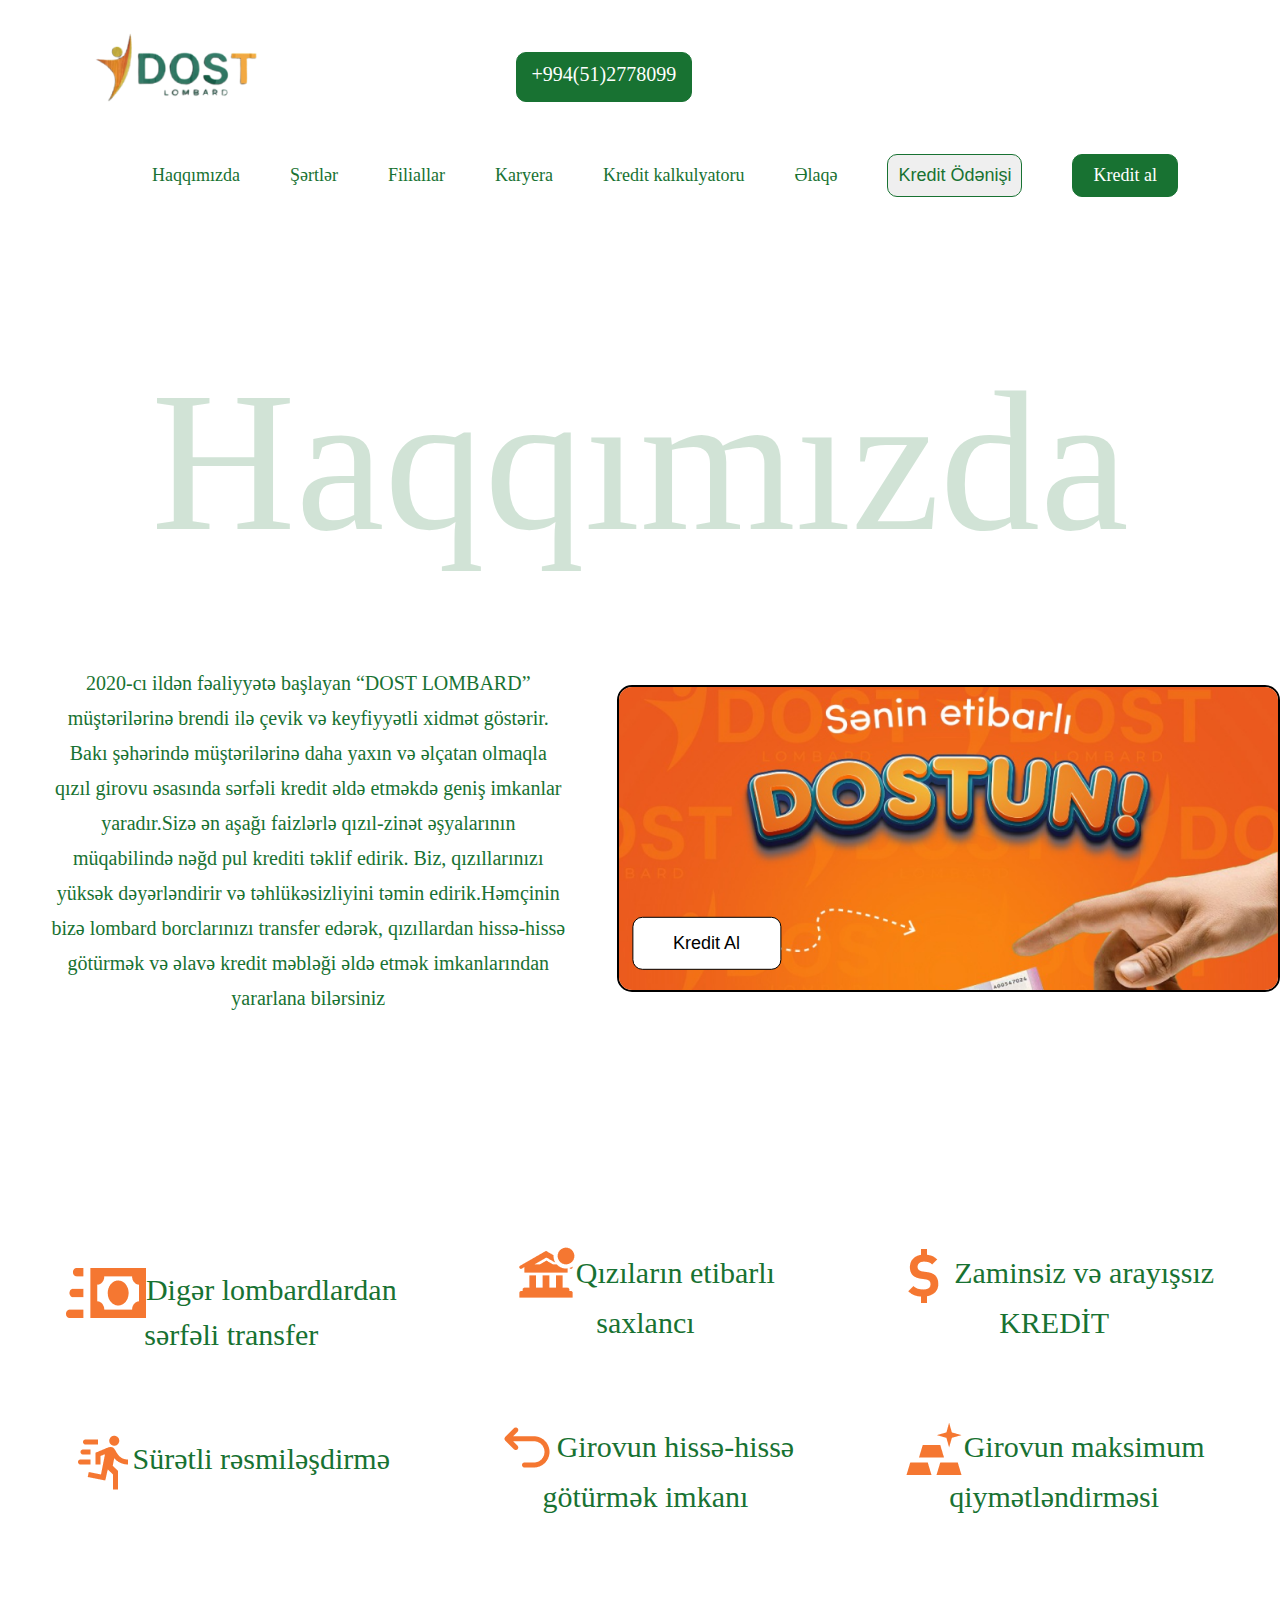
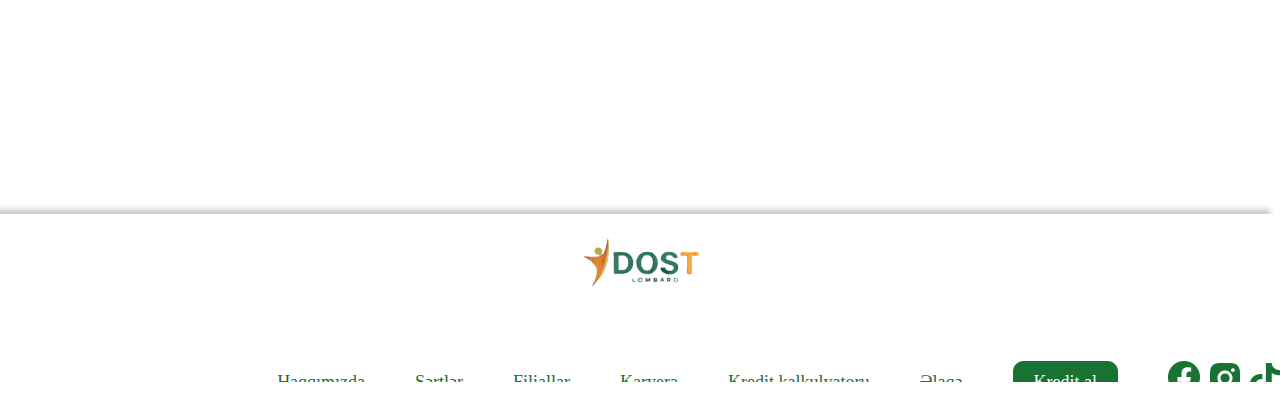
<file: haqqımızda.html>
<!DOCTYPE html>
<html lang="en">
<head>
    <meta charset="UTF-8">
    <meta name="viewport" content="width=device-width, initial-scale=1.0">
    <link rel="stylesheet" type="text/css" href="css/haqqımızda.css" />
    <title>Haqqımızda</title>
</head>
<style>
 * {
	 box-sizing: border-box;
}


 a {
	 text-decoration: none;
}

 
.mobil_hamburger_menu {
    display: none;
}

.window {
	 position: relative;
	 display: block;
	 width: 100%;
	 height: auto !important;
	 margin: 100px auto 0;
	 overflow: hidden;
	 border-radius: 3px;
}
 .window .header {
	 position: absolute;
	 display: block;
	 top: 0;
	 left: 0;
	 height: 100px;
	 width: 100%;
	 background: #FFF;
	 overflow: hidden;
	 transition: all 0.5s ease-out, background 1s ease-out;
	 transition-delay: 0.2s;
	 z-index: 1;
}
 .window .header .burger-container {
	 position: relative;
	 display: inline-block;
	 height: 30px;
	 width: 30px;
	 cursor: pointer;
	 transform: rotate(0deg);
	 transition: all 0.3s cubic-bezier(0.4, 0.01, 0.165, 0.99);
	 user-select: none;
	 -webkit-tap-highlight-color: transparent;
}
 .window .header .burger-container #burger {
	 width: 18px;
	 height: 8px;
	 position: relative;
	 display: block;
	 margin: -4px auto 0;
	 top: 50%;
}
 .window .header .burger-container #burger .bar {
	 width: 100%;
	 height: 1px;
	 display: block;
	 position: relative;
	 background: #fff;
	 transition: all 0.3s cubic-bezier(0.4, 0.01, 0.165, 0.99);
	 transition-delay: 0s;
}
 .window .header .burger-container #burger .bar.topBar {
	 transform: translateY(0px) rotate(0deg);
}
 .window .header .burger-container #burger .bar.btmBar {
	 transform: translateY(6px) rotate(0deg);
}
 .window .header .icon {
	 display: inline-block;
	 position: absolute;
	 height: 100%;
	 line-height: 50px;
	 width: 50px;
	 height: 50px;
	 text-align: center;
	 color: #fff;
	 font-size: 22px;
	 left: 50%;
	 transform: translateX(-50%);
}
 .window .header .icon.icon-bag {
	 right: 0;
	 top: 0;
	 left: auto;
	 transform: translateX(0px);
	 transition: transform 0.5s cubic-bezier(0.4, 0.01, 0.165, 0.99);
	 transition-delay: 0.65s;
}
 .window .header ul.menu {
	 position: relative;
	 display: block;
	 padding: 0px 48px 0;
	 list-style: none;
}
 .window .header ul.menu li.menu-item {
	 /* border-bottom: 1px solid #333; */
	 margin-top: 5px;
	 transform: scale(1.15) translateY(-30px);
	 opacity: 0;
	 transition: transform 0.5s cubic-bezier(0.4, 0.01, 0.165, 0.99), opacity 0.6s cubic-bezier(0.4, 0.01, 0.165, 0.99);
}
 .window .header ul.menu li.menu-item:nth-child(1) {
	 transition-delay: 0.49s;
}
 .window .header ul.menu li.menu-item:nth-child(2) {
	 transition-delay: 0.42s;
}
 .window .header ul.menu li.menu-item:nth-child(3) {
	 transition-delay: 0.35s;
}
 .window .header ul.menu li.menu-item:nth-child(4) {
	 transition-delay: 0.28s;
}
 .window .header ul.menu li.menu-item:nth-child(5) {
	 transition-delay: 0.21s;
}
 .window .header ul.menu li.menu-item:nth-child(6) {
	 transition-delay: 0.14s;
}
 .window .header ul.menu li.menu-item:nth-child(7) {
	 transition-delay: 0.07s;
}
 .window .header ul.menu li.menu-item .menu a {
	 display: block;
	 position: relative;
	 color: #fff;
	 font-family: 'Ek Mukta', sans-serif;
	 font-weight: 100;
	 text-decoration: none;
	 font-size: 22px;
	 line-height: 2.35;
	 font-weight: 200;
	 width: 100%;
}
 .window .header.menu-opened {
	 height: 100%;
	 background: #FFF;
	 transition: all 0.3s ease-in, background 0.5s ease-in;
	 transition-delay: 0.25s;
}
 .window .header.menu-opened .burger-container {
	 transform: rotate(90deg);
}
 .window .header.menu-opened .burger-container #burger .bar {
	 transition: all 0.4s cubic-bezier(0.4, 0.01, 0.165, 0.99);
	 transition-delay: 0.2s;
}
 .window .header.menu-opened .burger-container #burger .bar.topBar {
	 transform: translateY(4px) rotate(45deg);
}
 .window .header.menu-opened .burger-container #burger .bar.btmBar {
	 transform: translateY(3px) rotate(-45deg);
}
 .window .header.menu-opened ul.menu li.menu-item {
	 transform: scale(1) translateY(0px);
	 opacity: 1;
}
 .window .header.menu-opened ul.menu li.menu-item:nth-child(1) {
	 transition-delay: 0.27s;
}
 .window .header.menu-opened ul.menu li.menu-item:nth-child(2) {
	 transition-delay: 0.34s;
}
 .window .header.menu-opened ul.menu li.menu-item:nth-child(3) {
	 transition-delay: 0.41s;
}
 .window .header.menu-opened ul.menu li.menu-item:nth-child(4) {
	 transition-delay: 0.48s;
}
 .window .header.menu-opened ul.menu li.menu-item:nth-child(5) {
	 transition-delay: 0.55s;
}
 .window .header.menu-opened ul.menu li.menu-item:nth-child(6) {
	 transition-delay: 0.62s;
}
 .window .header.menu-opened ul.menu li.menu-item:nth-child(7) {
	 transition-delay: 0.69s;
}
 .window .header.menu-opened .icon.icon-bag {
	 transform: translateX(75px);
	 transition-delay: 0.3s;
}
.hamburger_logo_phone {
    display: flex;
    flex-direction: row;
    justify-content: center;
    align-items: center;
}
.buttons_for_mobil {
    display: flex;
    flex-direction: row;
    justify-content: center;
    align-items: center;
}
.buttons_for_mobil button {
    margin-left: 10px;
}

 @media (max-width: 850px) {
	 .window {
		 width: 100%;
		 height: 100vh;
		 margin: 0;
		 border-radius: 0px;
	}
	 .window .header {
		 position: fixed;
	}
}
@media (max-width: 850px) {
.mobil_hamburger_menu {
    display: block;
}
.desktop_visuality {
    display: none;
}
.menu .menu-item {
    margin-top: 40px !important; 
}
.menu .menu-item a {
    color: #187232;
    text-align: center;
    font-style: normal;
    font-weight: 400;
    line-height: normal;
}
.link_logo {
    display: flex;
    justify-content:end;
}
.link_logo img {
    width: auto;
    left: 0;
    float: right;
}
#desktop_logo {
    display: none;
    margin-bottom: 30px;
}
.main_navbar .mobil_hamburger_menu {
    display: block;
}
.slider {
    width: 100%;
    margin-top: 55px;
}
.laptop_version_navbar {
    display: none;
}
}
</style>
<body>
        <div class="mobil_hamburger_menu">
            <div class="window">
                <div class="header">
                    <div class="hamburger_logo_phone">
                  <div class="burger-container" style="border-radius: 5px;background: #187232;padding: 0;">
                    <div id="burger">
                      <div class="bar topBar"></div>
                      <div class="bar btmBar"></div>
                    </div>
                  </div>
                  <a href="index.html"><img src="images/logo.png" style="width: 207px;height: 72px;flex-shrink: 0; z-index: 50;"></a>
                  <a href="tel:+"><div style="display: inline-flex;padding: 5px;align-items: flex-start;gap: 10px;border-radius: 5px;background: #187232;"><svg xmlns="http://www.w3.org/2000/svg" width="20" height="20" viewBox="0 0 20 20" fill="none">
                    <path d="M4.02222 8.65556C5.62222 11.8 8.2 14.3667 11.3444 15.9778L13.7889 13.5333C14.0889 13.2333 14.5333 13.1333 14.9222 13.2667C16.1667 13.6778 17.5111 13.9 18.8889 13.9C19.5 13.9 20 14.4 20 15.0111V18.8889C20 19.5 19.5 20 18.8889 20C8.45556 20 0 11.5444 0 1.11111C0 0.5 0.5 0 1.11111 0H5C5.61111 0 6.11111 0.5 6.11111 1.11111C6.11111 2.5 6.33333 3.83333 6.74444 5.07778C6.86667 5.46667 6.77778 5.9 6.46667 6.21111L4.02222 8.65556Z" fill="white"/>
                  </svg></div></a>
                </div>
                  <div class="icon icon-apple"></div>
                  <ul class="menu">
                    <div class="buttons_for_mobil" style="margin-top: 30px;">
                        <li><a href="Filiallar.html"><button class="pay_kredit">Kredit Ödənişi</button></a></li>
                        <li><a href="Kredit kalkulyatoru.html"><button class="get_kredit">Kredit al</button></a></li>
                    </div>
                    <li class="menu-item"><a href="haqqımızda.html">Haqqımızda</a></li>
                    <li class="menu-item"><a href="Şərtlər.html">Şərtlər</a></li>
                    <li class="menu-item"><a href="Filiallar.html">Filiallar</a></li>
                    <li class="menu-item"><a href="Karyera.html">Karyera</a></li>
                    <li class="menu-item"><a href="Kredit kalkulyatoru.html">Kredit kalkulyatoru</a></li>
                    <li class="menu-item"><a href="Əlaqə.html">Əlaqə</a></li>
                  </ul>
                </div>
            </div>
        </div>
        <div class="laptop_version_navbar">
            <div class="main_navbar3">
                <div class="logo_settings">
                    <a href="index.html" class="link_logo_laptop">
                        <img src="images/logo.png" alt="DOST-lombard" title="DOST-lombard" class="image_for_resolt_laptop" id="desktop_logo" >
                    </a>
                    <div class="niber_social_box_laptop" style="display: grid;
                    grid-template-columns: 300px 400px;">
                        <div id="laptop_branch_click" style="display: flex; flex-direction: row;">
                            <li class="number_laptop"><span>+994(51)2778099</span></li>
                            <button id="laptop_hide_part_click"><a href="Filiallar.html" style="color: #F57731;"><span><h4>Filiallarda Ödə</h4> Filiallara yaxınlaşıb ödəniş edin<svg xmlns="http://www.w3.org/2000/svg" width="30" height="20" viewBox="0 0 30 20" fill="none">
                                <path d="M16.8771 19.7748C16.6978 19.6304 16.5971 19.4347 16.5971 19.2307C16.5971 19.0266 16.6978 18.8309 16.8771 18.6866L26.7311 10.7607L0.957474 10.7607C0.703535 10.7607 0.459997 10.6796 0.280437 10.5352C0.100876 10.3908 0 10.195 0 9.99074C0 9.78652 0.100876 9.59067 0.280437 9.44627C0.459997 9.30186 0.703535 9.22074 0.957474 9.22074L26.7311 9.22074L16.8771 1.29492C16.7079 1.14895 16.6159 0.955893 16.6202 0.756412C16.6246 0.556931 16.7251 0.366603 16.9005 0.225526C17.076 0.0844499 17.3126 0.00363958 17.5607 0.000119963C17.8087 -0.00339965 18.0488 0.0706461 18.2303 0.206658L29.72 9.4466C29.8993 9.59098 30 9.78668 30 9.99074C30 10.1948 29.8993 10.3905 29.72 10.5349L18.2303 19.7748C18.0508 19.919 17.8074 20 17.5537 20C17.3 20 17.0566 19.919 16.8771 19.7748Z" fill="#187232"/>
                            </svg></span></a></button>
                        </div>
                    </div>
                </div>
                     <div class="desktop_visuality_laptop" style="width: 100%;">
                        <ul class="nav3" id="top-navigation">
                            <li class="active"><a href="haqqımızda.html">Haqqımızda</a></li>
                            <li><a href="Şərtlər.html">Şərtlər</a></li>
                            <li><a href="Filiallar.html">Filiallar</a></li>
                            <li><a href="Karyera.html">Karyera</a></li>
                            <li><a href="Kredit kalkulyatoru.html">Kredit kalkulyatoru</a></li>
                            <li><a href="Əlaqə.html">Əlaqə</a></li>
                            <li><button class="pay_kredit" style="cursor: pointer;">Kredit Ödənişi</button></li>
                            <li><a href="Kredit kalkulyatoru.html"><button class="get_kredit">Kredit al</button></a></li>
                        </ul>
                    </div>
            </div>
        </div>
    <div class="main_navbar">
        <a href="index.html" class="link_logo">
            <img src="images/logo.png" alt="DOST-lombard" title="DOST-lombard" class="image_for_resolt3" id="desktop_logo" >
            <!-- <img src="images/logo.png" alt="DOST-lombard" title="DOST-lombard" class="image_for_resolt" style="width:auto; height:45px;" /> -->
        </a>
            <!-- This is website logo -->
            <!-- <button type="button" class="btn btn-navbar" data-toggle="collapse" data-target=".nav-collapse" style="background-color:#ffae02;margin-top: 10px;">
                <i class="icon-menu"></i>
            </button> -->
             <!-- Main navigation -->
             <div class="desktop_visuality" style="width: 100%;">
                <ul class="nav" id="top-navigation">
                    <li class="active"><a href="haqqımızda.html">Haqqımızda</a></li>
                    <li><a href="Şərtlər.html" class="order">Şərtlər</a></li>
                    <li><a href="Filiallar.html">Filiallar</a></li>
                    <li><a href="Karyera.html">Karyera</a></li>
                    <li><a href="Kredit kalkulyatoru.html">Kredit kalkulyatoru</a></li>
                    <li><a href="Əlaqə.html" class="mob_nav_var">Əlaqə</a></li>
                    <li><button class="pay_kredit" style="cursor: pointer;">Kredit Ödənişi</button></li>
                    <li><a href="Kredit kalkulyatoru.html"><button class="get_kredit">Kredit al</button></a></li>
                </ul>
                    <div class="niber_social_box" style="display: grid;
                    grid-template-columns: 300px 400px;">
                        <li class="number"><span>+994(51)2778099</span></li>
                        <button id="place_for_pay"><a href="Filiallar.html" style="color: #F57731;"><span><h4>Filiallarda Ödə</h4> Filiallara yaxınlaşıb ödəniş edin<svg xmlns="http://www.w3.org/2000/svg" width="30" height="20" viewBox="0 0 30 20" fill="none">
                            <path d="M16.8771 19.7748C16.6978 19.6304 16.5971 19.4347 16.5971 19.2307C16.5971 19.0266 16.6978 18.8309 16.8771 18.6866L26.7311 10.7607L0.957474 10.7607C0.703535 10.7607 0.459997 10.6796 0.280437 10.5352C0.100876 10.3908 0 10.195 0 9.99074C0 9.78652 0.100876 9.59067 0.280437 9.44627C0.459997 9.30186 0.703535 9.22074 0.957474 9.22074L26.7311 9.22074L16.8771 1.29492C16.7079 1.14895 16.6159 0.955893 16.6202 0.756412C16.6246 0.556931 16.7251 0.366603 16.9005 0.225526C17.076 0.0844499 17.3126 0.00363958 17.5607 0.000119963C17.8087 -0.00339965 18.0488 0.0706461 18.2303 0.206658L29.72 9.4466C29.8993 9.59098 30 9.78668 30 9.99074C30 10.1948 29.8993 10.3905 29.72 10.5349L18.2303 19.7748C18.0508 19.919 17.8074 20 17.5537 20C17.3 20 17.0566 19.919 16.8771 19.7748Z" fill="#187232"/>
                          </svg></span></a></button>
                    </div>
            </div>
    </div>

    <h1 class="box_names">Haqqımızda</h1>
    <div class="about_part">
        <div class="text_about">
            <p>2020-cı ildən fəaliyyətə başlayan “DOST LOMBARD”  müştərilərinə  brendi ilə çevik və keyfiyyətli xidmət göstərir. Bakı şəhərində  müştərilərinə daha yaxın və əlçatan olmaqla qızıl girovu əsasında sərfəli kredit əldə etməkdə geniş imkanlar yaradır.Sizə ən aşağı faizlərlə qızıl-zinət əşyalarının müqabilində nəğd pul krediti təklif edirik. Biz, qızıllarınızı yüksək dəyərləndirir və təhlükəsizliyini təmin edirik.Həmçinin bizə lombard borclarınızı transfer edərək, qızıllardan hissə-hissə götürmək və əlavə kredit məbləği əldə etmək imkanlarından yararlana bilərsiniz</p>
        </div>
        <div class="img_about">
            <img src="images/about_img.png"><a href="Kredit kalkulyatoru.html"><button class="about_button">Kredit Al</button></a>
        </div>
    </div>

<div class="icons_word_all">
    <div class="icons_words_box">
        <span><img src="images/money.png" style="vertical-align: middle;">Digər lombardlardan<br> sərfəli transfer</span>
        <span><img src="images/man.png" style="vertical-align: middle;">Sürətli rəsmiləşdirmə</span>
    </div>
    <div class="icons_words_box_thrid">
        <span><img src="images/bank.png" style="vertical-align: middle;">Qızıların etibarlı<br> saxlancı</span>
        <span><img src="images/back.png" style="vertical-align: middle;">Girovun hissə-hissə <br>götürmək imkanı</span>
    </div>
    <div class="icons_words_box_second">
        <span><img src="images/dollar.png" style="vertical-align: middle;">Zaminsiz və arayışsız<br> KREDİT</span>
        <span><img src="images/gold.png" style="vertical-align: middle;">Girovun maksimum<br> qiymətləndirməsi</span>
    </div>
</div>

<div class="footer">
    <div class="main_navbar2">
        <a href="index.html" class="brand">
            <img src="images/logo.png" alt="DOST-lombard" title="DOST-lombard" class="image_for_resolt_footer">
        </a>
             <ul class="nav2">
                    <div class="footer_box_firstLine">
                        <li class="active"><a href="haqqımızda.html">Haqqımızda</a></li>
                        <li><a href="Şərtlər.html" class="order">Şərtlər</a></li>
                        <li><a href="Filiallar.html">Filiallar</a></li>
                    </div>
                    <div class="footer_box_secondLine">
                        <li><a href="Karyera.html">Karyera</a></li>
                        <li><a href="Kredit kalkulyatoru.html">Kredit kalkulyatoru</a></li>
                        <li><a href="Əlaqə.html" class="mob_nav_var">Əlaqə</a></li>
                    </div>
                    <div class="footer_box_thirdLine">
                        <li><a href="Kredit kalkulyatoru.html"><button class="get_kredit">Kredit al</button></a></li>
                        <li><a href="https://www.facebook.com/dostlombard.az?mibextid=2JQ9oc" target="_blank"><img src="images/bi_facebook.png" style="margin-right: 10px;"></a><a href="https://www.instagram.com/dostlombard.az/?igsh=bmUwagd3Y3Fmbm5w" target="_blank"><img src="images/Vector (1).png"></a><a href="https://www.tiktok.com/@dost_lombard?_t=8jHE5g0damA&_r=1" target="_blank"><img style="margin-left: 10px;" src="images/green_icon.png"></a></li>
                    </div>
                </ul>
    </div>
</div>
<script src="js/jquery-3.6.3.min.js"></script>
<script>
    (function(){
var burger = document.querySelector('.burger-container'),
header = document.querySelector('.header');

burger.onclick = function() {
header.classList.toggle('menu-opened');
}
}());


$(document).ready(function(){
            $('#place_for_pay').hide();
                $('.pay_kredit').click(function(){
                    $('#place_for_pay').slideToggle('slow');
                });
        });
        $(document).ready(function(){
            $('#laptop_hide_part_click').hide();
                $('.pay_kredit').click(function(){
                    $('#laptop_hide_part_click').slideToggle('slow');
                });
        });
</script>
</body>
</html>
</file>
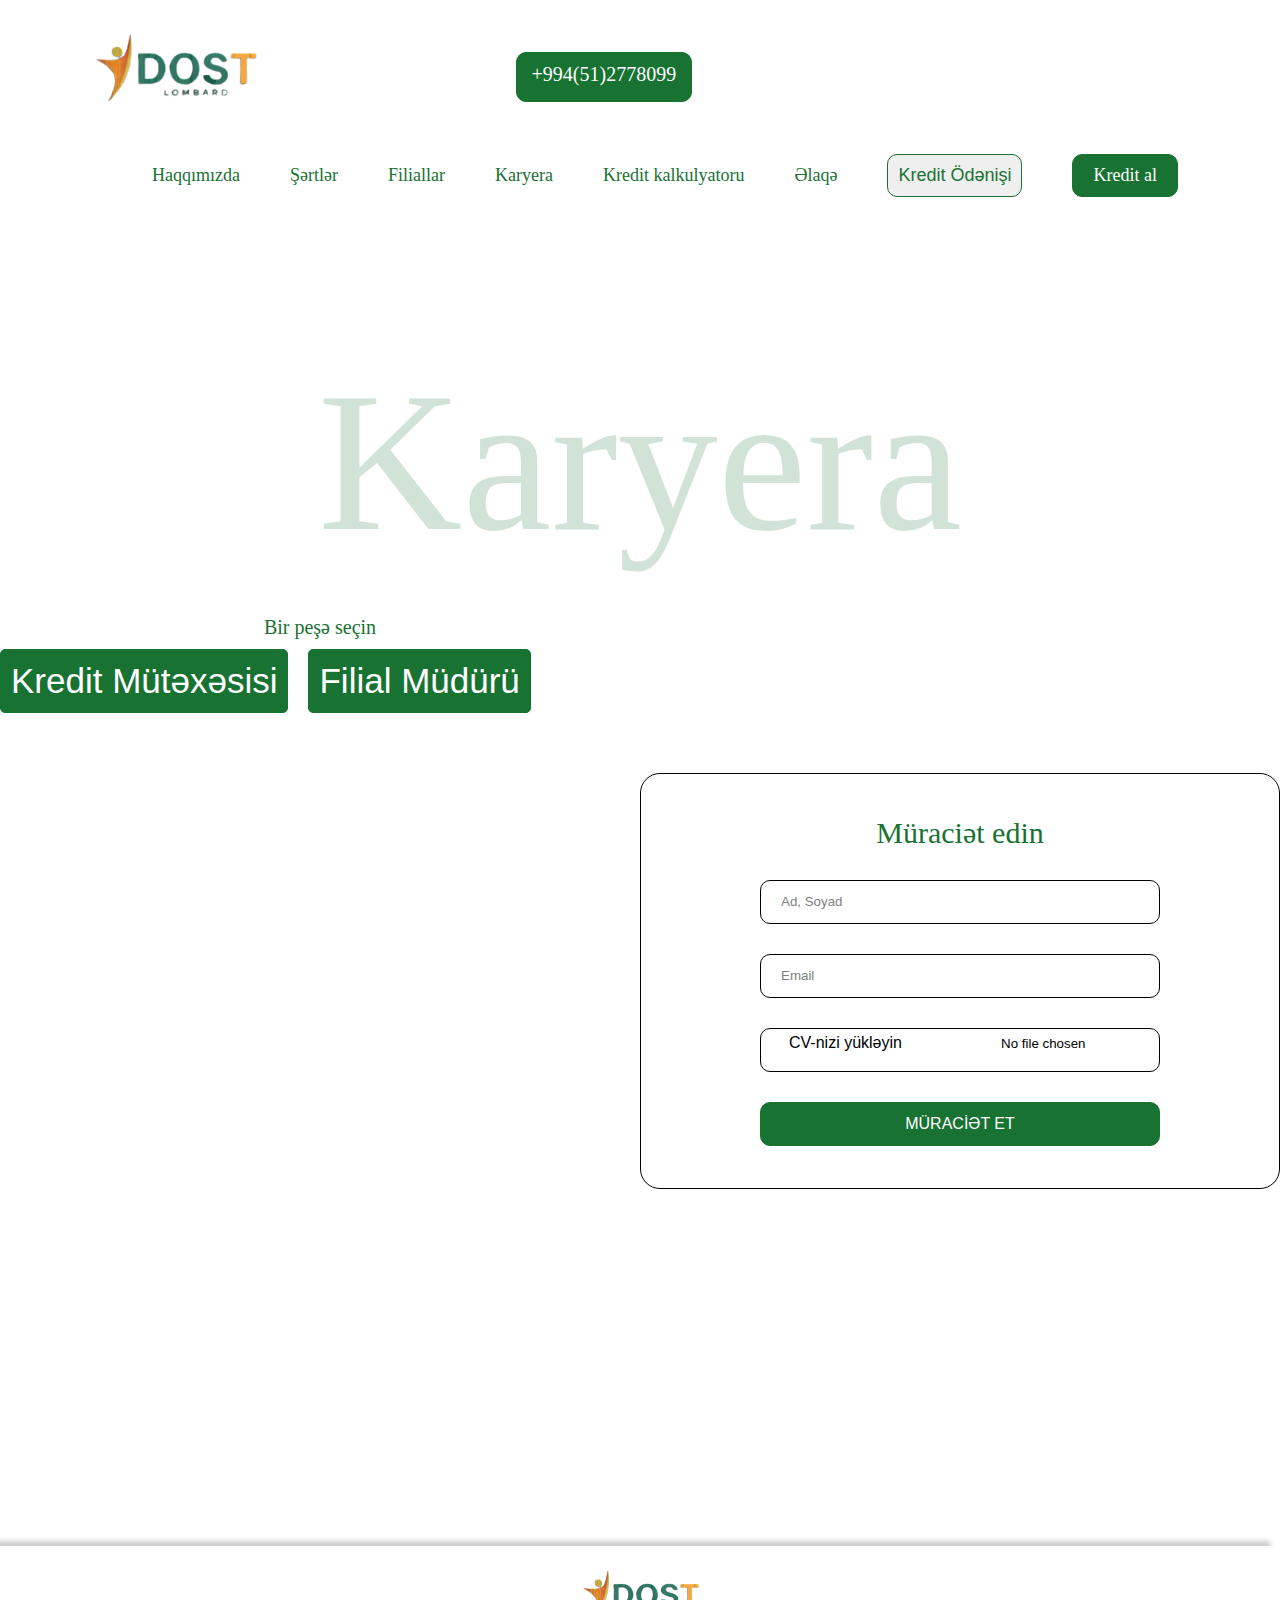
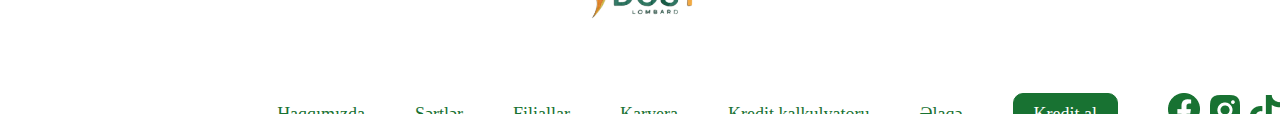
<file: Karyera.html>
<!DOCTYPE html>
<html lang="en">
<head>
    <meta charset="UTF-8">
    <meta name="viewport" content="width=device-width, initial-scale=1.0">
    <link rel="stylesheet" type="text/css" href="css/Karyera.css" />
    <title>Karyera</title>
</head>
<style>
 * {
	 box-sizing: border-box;
}


 a {
	 text-decoration: none;
}


.mobil_hamburger_menu {
    display: none;
}

.window {
	 position: relative;
	 display: block;
	 width: 100%;
	 height: auto !important;
	 margin: 100px auto 0;
	 overflow: hidden;
	 border-radius: 3px;
}
 .window .header {
	 position: absolute;
	 display: block;
	 top: 0;
	 left: 0;
	 height: 100px;
	 width: 100%;
	 background: #FFF;
	 overflow: hidden;
	 transition: all 0.5s ease-out, background 1s ease-out;
	 transition-delay: 0.2s;
	 z-index: 1;
}
 .window .header .burger-container {
	 position: relative;
	 display: inline-block;
	 height: 30px;
	 width: 30px;
	 cursor: pointer;
	 transform: rotate(0deg);
	 transition: all 0.3s cubic-bezier(0.4, 0.01, 0.165, 0.99);
	 user-select: none;
	 -webkit-tap-highlight-color: transparent;
}
 .window .header .burger-container #burger {
	 width: 18px;
	 height: 8px;
	 position: relative;
	 display: block;
	 margin: -4px auto 0;
	 top: 50%;
}
 .window .header .burger-container #burger .bar {
	 width: 100%;
	 height: 1px;
	 display: block;
	 position: relative;
	 background: #fff;
	 transition: all 0.3s cubic-bezier(0.4, 0.01, 0.165, 0.99);
	 transition-delay: 0s;
}
 .window .header .burger-container #burger .bar.topBar {
	 transform: translateY(0px) rotate(0deg);
}
 .window .header .burger-container #burger .bar.btmBar {
	 transform: translateY(6px) rotate(0deg);
}
 .window .header .icon {
	 display: inline-block;
	 position: absolute;
	 height: 100%;
	 line-height: 50px;
	 width: 50px;
	 height: 50px;
	 text-align: center;
	 color: #fff;
	 font-size: 22px;
	 left: 50%;
	 transform: translateX(-50%);
}
 .window .header .icon.icon-bag {
	 right: 0;
	 top: 0;
	 left: auto;
	 transform: translateX(0px);
	 transition: transform 0.5s cubic-bezier(0.4, 0.01, 0.165, 0.99);
	 transition-delay: 0.65s;
}
 .window .header ul.menu {
	 position: relative;
	 display: block;
	 padding: 0px 48px 0;
	 list-style: none;
}
 .window .header ul.menu li.menu-item {
	 /* border-bottom: 1px solid #333; */
	 margin-top: 5px;
	 transform: scale(1.15) translateY(-30px);
	 opacity: 0;
	 transition: transform 0.5s cubic-bezier(0.4, 0.01, 0.165, 0.99), opacity 0.6s cubic-bezier(0.4, 0.01, 0.165, 0.99);
}
 .window .header ul.menu li.menu-item:nth-child(1) {
	 transition-delay: 0.49s;
}
 .window .header ul.menu li.menu-item:nth-child(2) {
	 transition-delay: 0.42s;
}
 .window .header ul.menu li.menu-item:nth-child(3) {
	 transition-delay: 0.35s;
}
 .window .header ul.menu li.menu-item:nth-child(4) {
	 transition-delay: 0.28s;
}
 .window .header ul.menu li.menu-item:nth-child(5) {
	 transition-delay: 0.21s;
}
 .window .header ul.menu li.menu-item:nth-child(6) {
	 transition-delay: 0.14s;
}
 .window .header ul.menu li.menu-item:nth-child(7) {
	 transition-delay: 0.07s;
}
 .window .header ul.menu li.menu-item .menu a {
	 display: block;
	 position: relative;
	 color: #fff;
	 font-family: 'Ek Mukta', sans-serif;
	 font-weight: 100;
	 text-decoration: none;
	 font-size: 22px;
	 line-height: 2.35;
	 font-weight: 200;
	 width: 100%;
}
 .window .header.menu-opened {
	 height: 100%;
	 background: #FFF;
	 transition: all 0.3s ease-in, background 0.5s ease-in;
	 transition-delay: 0.25s;
}
 .window .header.menu-opened .burger-container {
	 transform: rotate(90deg);
}
 .window .header.menu-opened .burger-container #burger .bar {
	 transition: all 0.4s cubic-bezier(0.4, 0.01, 0.165, 0.99);
	 transition-delay: 0.2s;
}
 .window .header.menu-opened .burger-container #burger .bar.topBar {
	 transform: translateY(4px) rotate(45deg);
}
 .window .header.menu-opened .burger-container #burger .bar.btmBar {
	 transform: translateY(3px) rotate(-45deg);
}
 .window .header.menu-opened ul.menu li.menu-item {
	 transform: scale(1) translateY(0px);
	 opacity: 1;
}
 .window .header.menu-opened ul.menu li.menu-item:nth-child(1) {
	 transition-delay: 0.27s;
}
 .window .header.menu-opened ul.menu li.menu-item:nth-child(2) {
	 transition-delay: 0.34s;
}
 .window .header.menu-opened ul.menu li.menu-item:nth-child(3) {
	 transition-delay: 0.41s;
}
 .window .header.menu-opened ul.menu li.menu-item:nth-child(4) {
	 transition-delay: 0.48s;
}
 .window .header.menu-opened ul.menu li.menu-item:nth-child(5) {
	 transition-delay: 0.55s;
}
 .window .header.menu-opened ul.menu li.menu-item:nth-child(6) {
	 transition-delay: 0.62s;
}
 .window .header.menu-opened ul.menu li.menu-item:nth-child(7) {
	 transition-delay: 0.69s;
}
 .window .header.menu-opened .icon.icon-bag {
	 transform: translateX(75px);
	 transition-delay: 0.3s;
}
.hamburger_logo_phone {
    display: flex;
    flex-direction: row;
    justify-content: center;
    align-items: center;
}
.buttons_for_mobil {
    display: flex;
    flex-direction: row;
    justify-content: center;
    align-items: center;
}
.buttons_for_mobil button {
    margin-left: 10px;
}

 @media (max-width: 850px) {
	 .window {
		 width: 100%;
		 height: 100vh;
		 margin: 0;
		 border-radius: 0px;
	}
	 .window .header {
		 position: fixed;
	}
}
@media (max-width: 850px) {
.mobil_hamburger_menu {
    display: block;
}
.desktop_visuality {
    display: none;
}
.menu .menu-item {
    margin-top: 40px !important;
}
.menu .menu-item a {
    color: #187232;
    text-align: center;
    font-style: normal;
    font-weight: 400;
    line-height: normal;
}
.link_logo {
    display: flex;
    justify-content:end;
}
.link_logo img {
    width: auto;
    left: 0;
    float: right;
}
#desktop_logo {
    display: none;
    margin-bottom: 30px;
}
.main_navbar .mobil_hamburger_menu {
    display: block;
}
.slider {
    width: 100%;
    margin-top: 55px;
}
.laptop_version_navbar {
    display: none;
}
}
</style>
<body>
        <div class="mobil_hamburger_menu">
            <div class="window">
                <div class="header">
                    <div class="hamburger_logo_phone">
                  <div class="burger-container" style="border-radius: 5px;background: #187232;padding: 0;">
                    <div id="burger">
                      <div class="bar topBar"></div>
                      <div class="bar btmBar"></div>
                    </div>
                  </div>
                  <a href="index.html"><img src="images/logo.png" style="width: 207px;height: 72px;flex-shrink: 0; z-index: 50;"></a>
                  <a href="tel:+"><div style="display: inline-flex;padding: 5px;align-items: flex-start;gap: 10px;border-radius: 5px;background: #187232;"><svg xmlns="http://www.w3.org/2000/svg" width="20" height="20" viewBox="0 0 20 20" fill="none">
                    <path d="M4.02222 8.65556C5.62222 11.8 8.2 14.3667 11.3444 15.9778L13.7889 13.5333C14.0889 13.2333 14.5333 13.1333 14.9222 13.2667C16.1667 13.6778 17.5111 13.9 18.8889 13.9C19.5 13.9 20 14.4 20 15.0111V18.8889C20 19.5 19.5 20 18.8889 20C8.45556 20 0 11.5444 0 1.11111C0 0.5 0.5 0 1.11111 0H5C5.61111 0 6.11111 0.5 6.11111 1.11111C6.11111 2.5 6.33333 3.83333 6.74444 5.07778C6.86667 5.46667 6.77778 5.9 6.46667 6.21111L4.02222 8.65556Z" fill="white"/>
                  </svg></div></a>
                </div>
                  <div class="icon icon-apple"></div>
                  <ul class="menu">
                    <div class="buttons_for_mobil" style="margin-top: 30px;">
                        <li><a href="Filiallar.html"><button class="pay_kredit">Kredit Ödənişi</button></a></li>
                        <li><a href="Kredit kalkulyatoru.html"><button class="get_kredit">Kredit al</button></a></li>
                    </div>
                    <li class="menu-item"><a href="haqqımızda.html">Haqqımızda</a></li>
                    <li class="menu-item"><a href="Şərtlər.html">Şərtlər</a></li>
                    <li class="menu-item"><a href="Filiallar.html">Filiallar</a></li>
                    <li class="menu-item"><a href="Karyera.html">Karyera</a></li>
                    <li class="menu-item"><a href="Kredit kalkulyatoru.html">Kredit kalkulyatoru</a></li>
                    <li class="menu-item"><a href="Əlaqə.html">Əlaqə</a></li>
                  </ul>
                </div>
            </div>
        </div>
        <div class="laptop_version_navbar">
            <div class="main_navbar3">
                <div class="logo_settings">
                    <a href="index.html" class="link_logo_laptop">
                        <img src="images/logo.png" alt="DOST-lombard" title="DOST-lombard" class="image_for_resolt_laptop" id="desktop_logo" >
                    </a>
                    <div class="niber_social_box_laptop" style="display: grid;
                    grid-template-columns: 300px 400px;">
                        <div id="laptop_branch_click" style="display: flex; flex-direction: row;">
                        <li class="number_laptop"><span>+994(51)2778099</span></li>
                        <button id="laptop_hide_part_click"><a href="Filiallar.html" style="color: #F57731;"><span>
                                <h4>Filiallarda Ödə</h4> Filiallara yaxınlaşıb ödəniş edin<svg
                                    xmlns="http://www.w3.org/2000/svg" width="30" height="20" viewBox="0 0 30 20"
                                    fill="none">
                                    <path
                                        d="M16.8771 19.7748C16.6978 19.6304 16.5971 19.4347 16.5971 19.2307C16.5971 19.0266 16.6978 18.8309 16.8771 18.6866L26.7311 10.7607L0.957474 10.7607C0.703535 10.7607 0.459997 10.6796 0.280437 10.5352C0.100876 10.3908 0 10.195 0 9.99074C0 9.78652 0.100876 9.59067 0.280437 9.44627C0.459997 9.30186 0.703535 9.22074 0.957474 9.22074L26.7311 9.22074L16.8771 1.29492C16.7079 1.14895 16.6159 0.955893 16.6202 0.756412C16.6246 0.556931 16.7251 0.366603 16.9005 0.225526C17.076 0.0844499 17.3126 0.00363958 17.5607 0.000119963C17.8087 -0.00339965 18.0488 0.0706461 18.2303 0.206658L29.72 9.4466C29.8993 9.59098 30 9.78668 30 9.99074C30 10.1948 29.8993 10.3905 29.72 10.5349L18.2303 19.7748C18.0508 19.919 17.8074 20 17.5537 20C17.3 20 17.0566 19.919 16.8771 19.7748Z"
                                        fill="#187232" />
                                </svg>
                            </span></a></button>
                        </div>
                    </div>
                </div>
                     <div class="desktop_visuality_laptop" style="width: 100%;">
                        <ul class="nav3" id="top-navigation">
                            <li class="active"><a href="haqqımızda.html">Haqqımızda</a></li>
                            <li><a href="Şərtlər.html">Şərtlər</a></li>
                            <li><a href="Filiallar.html">Filiallar</a></li>
                            <li><a href="Karyera.html">Karyera</a></li>
                            <li><a href="Kredit kalkulyatoru.html">Kredit kalkulyatoru</a></li>
                            <li><a href="Əlaqə.html">Əlaqə</a></li>
                            <li><button class="pay_kredit" style="cursor: pointer;">Kredit Ödənişi</button></li>
                            <li><a href="Kredit kalkulyatoru.html"><button class="get_kredit">Kredit al</button></a></li>
                        </ul>
                    </div>
            </div>
        </div>
    <div class="main_navbar">
        <a href="index.html" class="link_logo">
            <img src="images/logo.png" alt="DOST-lombard" title="DOST-lombard" class="image_for_resolt3" id="desktop_logo" >
        </a>
             <div class="desktop_visuality" style="width: 100%;">
                <ul class="nav" id="top-navigation">
                    <li class="active"><a href="haqqımızda.html">Haqqımızda</a></li>
                    <li><a href="Şərtlər.html" class="order">Şərtlər</a></li>
                    <li><a href="Filiallar.html">Filiallar</a></li>
                    <li><a href="Karyera.html">Karyera</a></li>
                    <li><a href="Kredit kalkulyatoru.html">Kredit kalkulyatoru</a></li>
                    <li><a href="Əlaqə.html" class="mob_nav_var">Əlaqə</a></li>
                    <li><button class="pay_kredit" style="cursor: pointer;">Kredit Ödənişi</button></li>
                    <li><a href="Kredit kalkulyatoru.html"><button class="get_kredit">Kredit al</button></a></li>
                </ul>
                <div class="niber_social_box" style="display: grid;
                grid-template-columns: 300px 400px;">
                    <li class="number"><span>+994(51)2778099</span></li>
                    <button id="place_for_pay"><a href="Filiallar.html" style="color: #F57731;"><span>
                            <h4>Filiallarda Ödə</h4> Filiallara yaxınlaşıb ödəniş edin<svg
                                xmlns="http://www.w3.org/2000/svg" width="30" height="20" viewBox="0 0 30 20" fill="none">
                                <path
                                    d="M16.8771 19.7748C16.6978 19.6304 16.5971 19.4347 16.5971 19.2307C16.5971 19.0266 16.6978 18.8309 16.8771 18.6866L26.7311 10.7607L0.957474 10.7607C0.703535 10.7607 0.459997 10.6796 0.280437 10.5352C0.100876 10.3908 0 10.195 0 9.99074C0 9.78652 0.100876 9.59067 0.280437 9.44627C0.459997 9.30186 0.703535 9.22074 0.957474 9.22074L26.7311 9.22074L16.8771 1.29492C16.7079 1.14895 16.6159 0.955893 16.6202 0.756412C16.6246 0.556931 16.7251 0.366603 16.9005 0.225526C17.076 0.0844499 17.3126 0.00363958 17.5607 0.000119963C17.8087 -0.00339965 18.0488 0.0706461 18.2303 0.206658L29.72 9.4466C29.8993 9.59098 30 9.78668 30 9.99074C30 10.1948 29.8993 10.3905 29.72 10.5349L18.2303 19.7748C18.0508 19.919 17.8074 20 17.5537 20C17.3 20 17.0566 19.919 16.8771 19.7748Z"
                                    fill="#187232" />
                            </svg>
                        </span></a></button>
                </div>
            </div>
    </div>

    <h1 class="box_names">Karyera</h1>
        <div class="career_part" style="min-height: 730px;">
            <div class="left_side_text">
                <span class="instruction">Bir peşə seçin</span>
                <div class="buttons_approximately">
                    <button class="first" id="credit_give">Kredit Mütəxəsisi</button>
                    <button id="manager_branch">Filial Müdürü</button>
                </div>
                <div id="firstOne">
                <h3>Təsvir:</h3>
                <ul>
                    <li>- Müştərilərin cəlb edilməsi, onların maliyyə təhlilinin aparılması</li>
                    <li>- Kreditləşdirmə üçün lazimi sənədlərin tərtibatı</li>
                    <li>- Müştəriləri maraqlandıran bütün suallar ətrafında geniş məlumat vermək</li>
                    <li>- Lazımi təqdirdə potensial müştərilərlə görüşlər keçirmək, şirkətin məhsul və   xidmətlərini təklif etmək</li>
                    <li>- Kredit müddəti bitənədək müştərilərlə əlaqədə olub, onları nəzarətdə saxlamaq</li>
                    <li>- Müdiriyyət tərəfindən verilən tapşırıqları operativ yerinə yetirmək</li>
                    <li>-AR Əmək Məcəlləsinə uyğun rəsmiləşdirmə</li>
                    <li>- Artan maaş və bonus sisteminin tədbiq olunması</li>
                    <li>-İş qrafiki: saat 09:00-dan 18:00-dək</li>
                </ul>
                <h3>Tələblər:</h3>
                <ul>
                    <li>- Yaş Həddi: 18-30 yaş arası</li>
                    <li>- Təhsili: Ali və ya orta</li>
                    <li>- Analitik düşünmə və riyazi təhlil etmə bacarığı olmalılı</li>
                    <li>- İnsan əlaqələrində müvəffəqiyyətli və ünsiyyəti güclü olmalı</li>
                    <li>- Dəqiq, nizamlı və məsuliyyət sahibi olmalı</li>
                    <li>- Bu sahədə iş təcrübəsi olması arzu olunandı</li>
                </ul>
            </div>
                <div id="firstSecond">
                <h3>Təsvir:</h3>
                <ul>
                    <li>- Müştərilərin cəlb edilməsi, onların maliyyə təhlilinin aparılması</li>
                    <li>- Kreditləşdirmə üçün lazimi sənədlərin tərtibatı</li>
                    <li>- Müştəriləri maraqlandıran bütün suallar ətrafında geniş məlumat vermək</li>
                    <li>- Lazımi təqdirdə potensial müştərilərlə görüşlər keçirmək, şirkətin məhsul və   xidmətlərini təklif etmək</li>
                    <li>- Kredit müddəti bitənədək müştərilərlə əlaqədə olub, onları nəzarətdə saxlamaq</li>
                    <li>- Müdiriyyət tərəfindən verilən tapşırıqları operativ yerinə yetirmək</li>
                    <li>-AR Əmək Məcəlləsinə uyğun rəsmiləşdirmə</li>
                    <li>- Artan maaş və bonus sisteminin tədbiq olunması</li>
                    <li>-İş qrafiki: saat 09:00-dan 18:00-dək</li>
                </ul>
                <h3>Tələblər:</h3>
                <ul>
                    <li>- Yaş Həddi: 25-40 yaş arası</li>
                    <li>- Təhsili: Ali və ya orta</li>
                    <li>- Müvafiq sahə üzrə minimum 1 il iş təcrübəsi</li>
                    <li>- Analitik düşünmə və riyazi təhlil etmə bacarığı olmalılı</li>
                    <li>- İnsan əlaqələrində müvəffəqiyyətli və ünsiyyəti güclü olmalı</li>
                    <li>- Dəqiq, nizamlı və məsuliyyət sahibi olmalı</li>
                    <li>- Fərdi və komanda tərkibində işləmə qabiliyyəti</li>
                </ul>
                </div>
            </div>

            <!--------- FORM FOR GET WORK START --------->
            <div class="right_side_form">
                <div class="formas_settings">
                    <h3>Müraciət edin</h3>
                    <form class="word_forms" action="php/mail_send_karyera.php" name="word_form" id="word_form" method="post" enctype="multipart/form-data">
                        <input type="text" name="name_surname" autocomplete="off" placeholder="Ad, Soyad" required />
                        <input type="email" name="email" autocomplete="off" placeholder="Email" required />
                        <input class="custom-file-input" type="file" name="document" title="CV-nizi yükləyin"  accept="application/msword,application/pdf, image/*" required />
                        <input type="submit" name="send_button" value="MÜRACİƏT ET" />
                    </form>
                </div>
            </div>
        </div>
            <!--------- FORM FOR GET WORK START --------->

        <div class="footer">
            <div class="main_navbar2">
                <a href="index.html" class="brand">
                    <img src="images/logo.png" alt="DOST-lombard" title="DOST-lombard" class="image_for_resolt_footer">
                </a>
                     <ul class="nav2">
                            <div class="footer_box_firstLine">
                                <li class="active"><a href="haqqımızda.html">Haqqımızda</a></li>
                                <li><a href="Şərtlər.html" class="order">Şərtlər</a></li>
                                <li><a href="Filiallar.html">Filiallar</a></li>
                            </div>
                            <div class="footer_box_secondLine">
                                <li><a href="Karyera.html">Karyera</a></li>
                                <li><a href="Kredit kalkulyatoru.html">Kredit kalkulyatoru</a></li>
                                <li><a href="Əlaqə.html" class="mob_nav_var">Əlaqə</a></li>
                            </div>
                            <div class="footer_box_thirdLine">
                                <li><a href="Kredit kalkulyatoru.html"><button class="get_kredit">Kredit al</button></a></li>
                                <li><a href="https://www.facebook.com/dostlombard.az?mibextid=2JQ9oc" target="_blank"><img src="images/bi_facebook.png" style="margin-right: 10px;"></a><a href="https://www.instagram.com/dostlombard.az/?igsh=bmUwagd3Y3Fmbm5w" target="_blank"><img src="images/Vector (1).png"></a><a href="https://www.tiktok.com/@dost_lombard?_t=8jHE5g0damA&_r=1" target="_blank"><img style="margin-left: 10px;" src="images/green_icon.png"></a></li>
                            </div>
                        </ul>
            </div>
        </div>
        <script src="js/jquery-3.6.3.min.js"></script>
        <script>
            (function(){
    var burger = document.querySelector('.burger-container'),
        header = document.querySelector('.header');

    burger.onclick = function() {
        header.classList.toggle('menu-opened');
    }
}());


$(document).ready(function(){
            $('#place_for_pay').hide();
                $('.pay_kredit').click(function(){
                    $('#place_for_pay').slideToggle('slow');
                });
        });
        $(document).ready(function(){
            $('#laptop_hide_part_click').hide();
                $('.pay_kredit').click(function(){
                    $('#laptop_hide_part_click').slideToggle('slow');
                });
        });



        $(document).ready(function(){
                $('#firstOne').hide();
                $('#credit_give').click(function(){
                    $('#firstSecond').hide();
                    $('#firstOne').slideToggle('slow');
                });
            });
            $(document).ready(function(){
                $('#firstSecond').hide();
                $('#manager_branch').click(function(){
                    $('#firstOne').hide();
                    $('#firstSecond').slideToggle('slow');
                });
            });



/*
            $(document).ready(function(){
                $("#word_form").submit(function(e){
                    e.preventDefault();
                    var formdata = new FormData(this);
                    formdata.append( 'file', $('input[type=file]')[0].files[0] );
                    $.ajax({
                        type: 'POST',
                        url: 'php/mail_send_karyera.php',
                        data: formdata,
                        contentType: false,
                        processData: false,
                        success: function(data){
                                document.getElementById("word_form").reset();
                                alert("Ugurla genderilib");
                            }
                    });
                });
            });
*/
        </script>
</body>
</html>
</file>
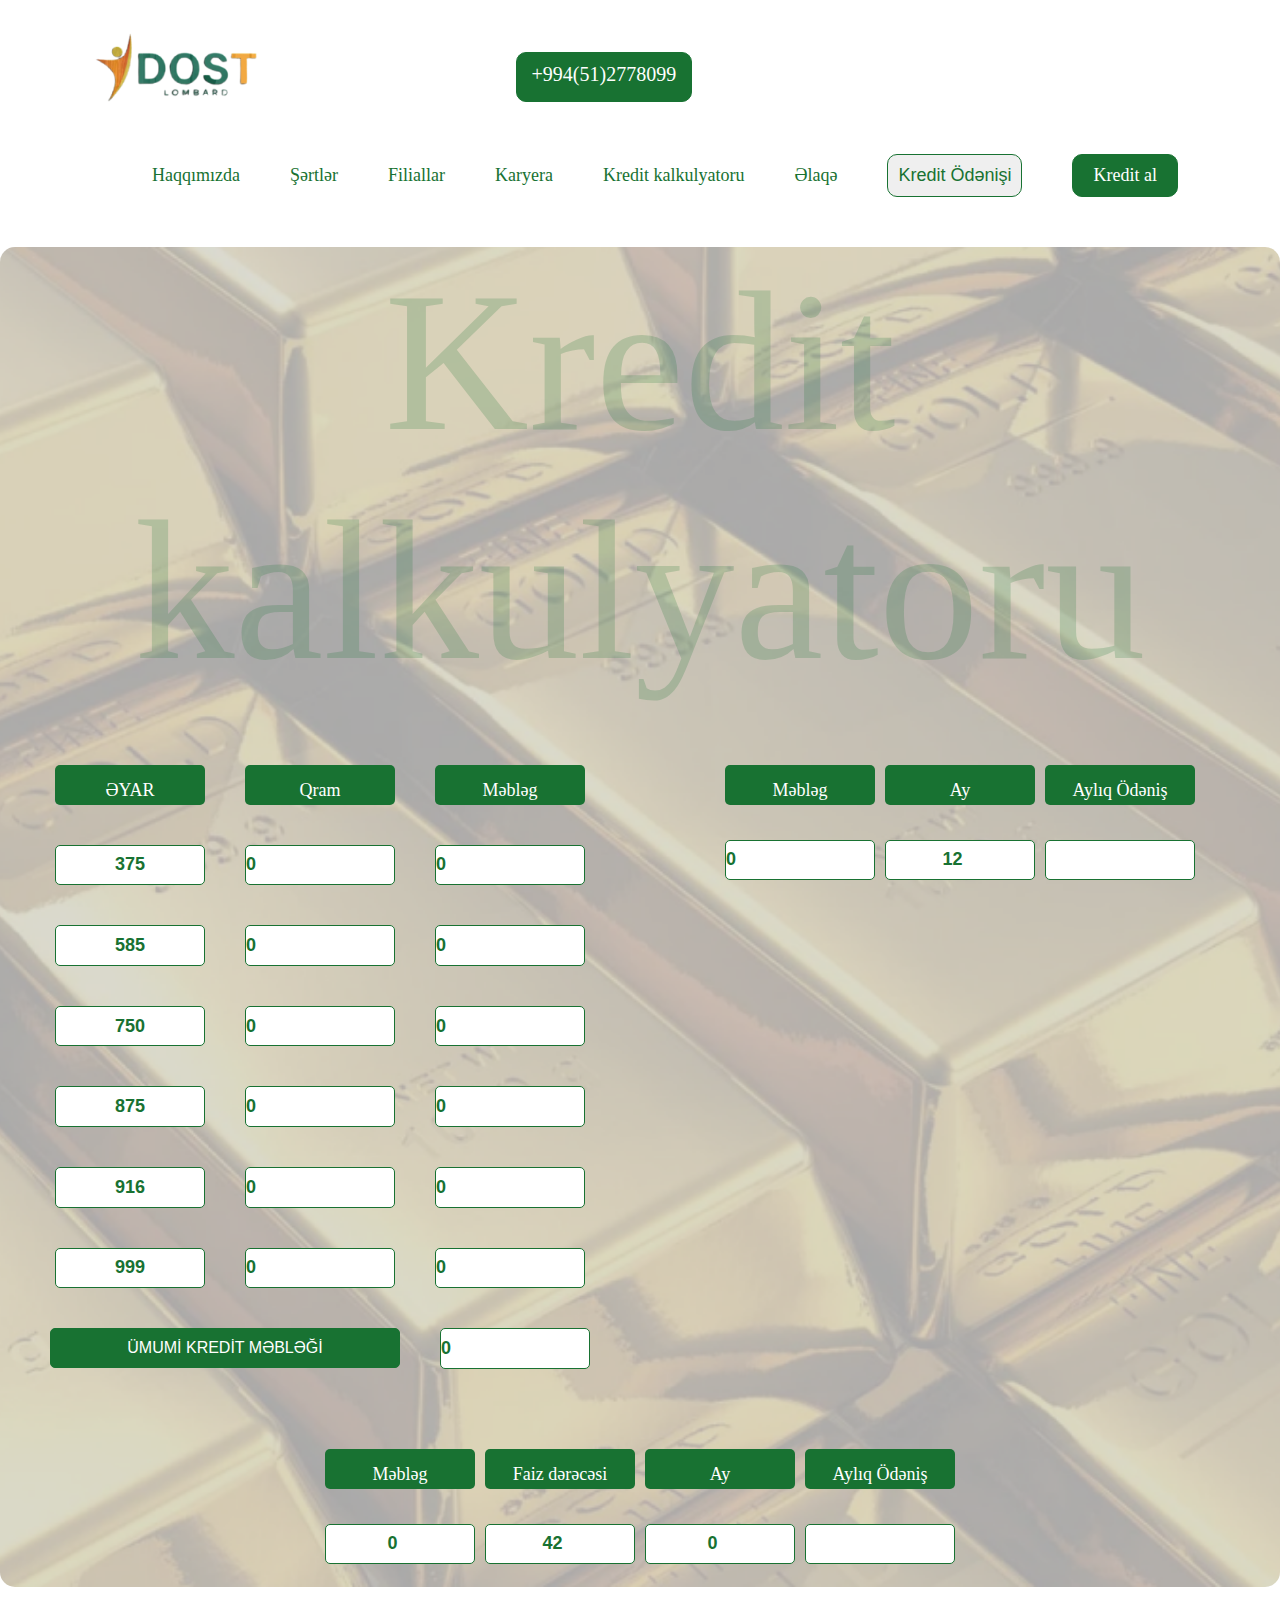
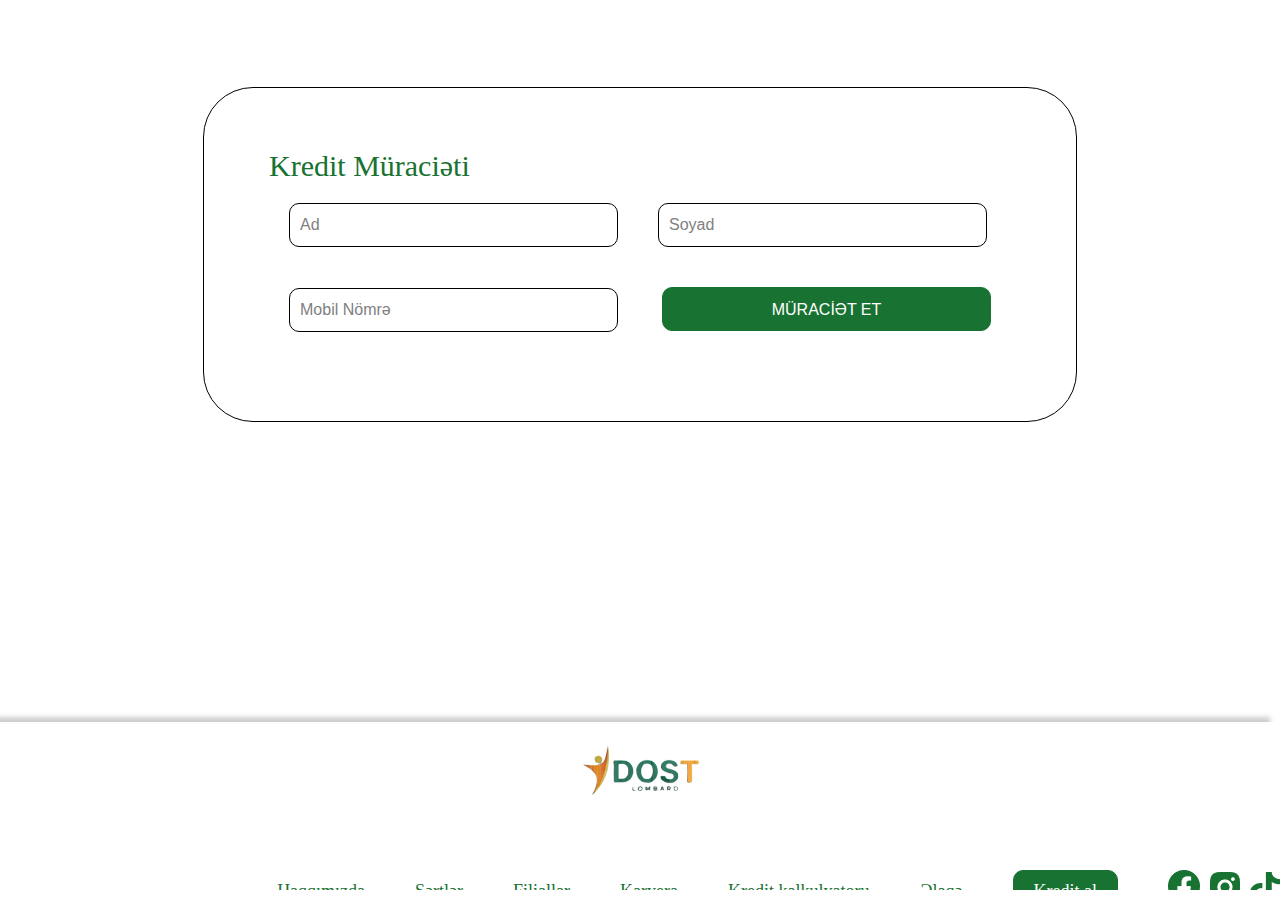
<file: Kredit kalkulyatoru.html>
<!DOCTYPE html>
<html lang="en">
<head>
    <meta charset="UTF-8">
    <meta name="viewport" content="width=device-width, initial-scale=1.0">
    <link rel="stylesheet" type="text/css" href="css/Kredit kalkulyatoru.css" />
    <title>Kredit kalkulyatoru</title>
</head>
<style>
 * {
	 box-sizing: border-box;
}


 a {
	 text-decoration: none;
}

 
.mobil_hamburger_menu {
    display: none;
}

.window {
	 position: relative;
	 display: block;
	 width: 100%;
	 height: auto !important;
	 margin: 100px auto 0;
	 overflow: hidden;
	 border-radius: 3px;
}
 .window .header {
	 position: absolute;
	 display: block;
	 top: 0;
	 left: 0;
	 height: 100px;
	 width: 100%;
	 background: #FFF;
	 overflow: hidden;
	 transition: all 0.5s ease-out, background 1s ease-out;
	 transition-delay: 0.2s;
	 z-index: 1;
}
 .window .header .burger-container {
	 position: relative;
	 display: inline-block;
	 height: 30px;
	 width: 30px;
	 cursor: pointer;
	 transform: rotate(0deg);
	 transition: all 0.3s cubic-bezier(0.4, 0.01, 0.165, 0.99);
	 user-select: none;
	 -webkit-tap-highlight-color: transparent;
}
 .window .header .burger-container #burger {
	 width: 18px;
	 height: 8px;
	 position: relative;
	 display: block;
	 margin: -4px auto 0;
	 top: 50%;
}
 .window .header .burger-container #burger .bar {
	 width: 100%;
	 height: 1px;
	 display: block;
	 position: relative;
	 background: #fff;
	 transition: all 0.3s cubic-bezier(0.4, 0.01, 0.165, 0.99);
	 transition-delay: 0s;
}
 .window .header .burger-container #burger .bar.topBar {
	 transform: translateY(0px) rotate(0deg);
}
 .window .header .burger-container #burger .bar.btmBar {
	 transform: translateY(6px) rotate(0deg);
}
 .window .header .icon {
	 display: inline-block;
	 position: absolute;
	 height: 100%;
	 line-height: 50px;
	 width: 50px;
	 height: 50px;
	 text-align: center;
	 color: #fff;
	 font-size: 22px;
	 left: 50%;
	 transform: translateX(-50%);
}
 .window .header .icon.icon-bag {
	 right: 0;
	 top: 0;
	 left: auto;
	 transform: translateX(0px);
	 transition: transform 0.5s cubic-bezier(0.4, 0.01, 0.165, 0.99);
	 transition-delay: 0.65s;
}
 .window .header ul.menu {
	 position: relative;
	 display: block;
	 padding: 0px 48px 0;
	 list-style: none;
}
 .window .header ul.menu li.menu-item {
	 /* border-bottom: 1px solid #333; */
	 margin-top: 5px;
	 transform: scale(1.15) translateY(-30px);
	 opacity: 0;
	 transition: transform 0.5s cubic-bezier(0.4, 0.01, 0.165, 0.99), opacity 0.6s cubic-bezier(0.4, 0.01, 0.165, 0.99);
}
 .window .header ul.menu li.menu-item:nth-child(1) {
	 transition-delay: 0.49s;
}
 .window .header ul.menu li.menu-item:nth-child(2) {
	 transition-delay: 0.42s;
}
 .window .header ul.menu li.menu-item:nth-child(3) {
	 transition-delay: 0.35s;
}
 .window .header ul.menu li.menu-item:nth-child(4) {
	 transition-delay: 0.28s;
}
 .window .header ul.menu li.menu-item:nth-child(5) {
	 transition-delay: 0.21s;
}
 .window .header ul.menu li.menu-item:nth-child(6) {
	 transition-delay: 0.14s;
}
 .window .header ul.menu li.menu-item:nth-child(7) {
	 transition-delay: 0.07s;
}
 .window .header ul.menu li.menu-item .menu a {
	 display: block;
	 position: relative;
	 color: #fff;
	 font-family: 'Ek Mukta', sans-serif;
	 font-weight: 100;
	 text-decoration: none;
	 font-size: 22px;
	 line-height: 2.35;
	 font-weight: 200;
	 width: 100%;
}
 .window .header.menu-opened {
	 height: 100%;
	 background: #FFF;
	 transition: all 0.3s ease-in, background 0.5s ease-in;
	 transition-delay: 0.25s;
}
 .window .header.menu-opened .burger-container {
	 transform: rotate(90deg);
}
 .window .header.menu-opened .burger-container #burger .bar {
	 transition: all 0.4s cubic-bezier(0.4, 0.01, 0.165, 0.99);
	 transition-delay: 0.2s;
}
 .window .header.menu-opened .burger-container #burger .bar.topBar {
	 transform: translateY(4px) rotate(45deg);
}
 .window .header.menu-opened .burger-container #burger .bar.btmBar {
	 transform: translateY(3px) rotate(-45deg);
}
 .window .header.menu-opened ul.menu li.menu-item {
	 transform: scale(1) translateY(0px);
	 opacity: 1;
}
 .window .header.menu-opened ul.menu li.menu-item:nth-child(1) {
	 transition-delay: 0.27s;
}
 .window .header.menu-opened ul.menu li.menu-item:nth-child(2) {
	 transition-delay: 0.34s;
}
 .window .header.menu-opened ul.menu li.menu-item:nth-child(3) {
	 transition-delay: 0.41s;
}
 .window .header.menu-opened ul.menu li.menu-item:nth-child(4) {
	 transition-delay: 0.48s;
}
 .window .header.menu-opened ul.menu li.menu-item:nth-child(5) {
	 transition-delay: 0.55s;
}
 .window .header.menu-opened ul.menu li.menu-item:nth-child(6) {
	 transition-delay: 0.62s;
}
 .window .header.menu-opened ul.menu li.menu-item:nth-child(7) {
	 transition-delay: 0.69s;
}
 .window .header.menu-opened .icon.icon-bag {
	 transform: translateX(75px);
	 transition-delay: 0.3s;
}
.hamburger_logo_phone {
    display: flex;
    flex-direction: row;
    justify-content: center;
    align-items: center;
}
.buttons_for_mobil {
    display: flex;
    flex-direction: row;
    justify-content: center;
    align-items: center;
}
.buttons_for_mobil button {
    margin-left: 10px;
}

 @media (max-width: 850px) {
	 .window {
		 width: 100%;
		 height: 100vh;
		 margin: 0;
		 border-radius: 0px;
	}
	 .window .header {
		 position: fixed;
	}
}
@media (max-width: 850px) {
.mobil_hamburger_menu {
    display: block;
}
.desktop_visuality {
    display: none;
}
.menu .menu-item {
    margin-top: 40px !important; 
}
.menu .menu-item a {
    color: #187232;
    text-align: center;
    font-style: normal;
    font-weight: 400;
    line-height: normal;
}
.link_logo {
    display: flex;
    justify-content:end;
}
.link_logo img {
    width: auto;
    left: 0;
    float: right;
}
#desktop_logo {
    display: none;
    margin-bottom: 30px;
}
.main_navbar .mobil_hamburger_menu {
    display: block;
}
.slider {
    width: 100%;
    margin-top: 55px;
}
.laptop_version_navbar {
    display: none;
}
}
</style>
<body>
        <div class="mobil_hamburger_menu">
            <div class="window">
                <div class="header">
                    <div class="hamburger_logo_phone">
                  <div class="burger-container" style="border-radius: 5px;background: #187232;padding: 0;">
                    <div id="burger">
                      <div class="bar topBar"></div>
                      <div class="bar btmBar"></div>
                    </div>
                  </div>
                  <a href="index.html"><img src="images/logo.png" style="width: 207px;height: 72px;flex-shrink: 0; z-index: 50;"></a>
                  <a href="tel:+"><div style="display: inline-flex;padding: 5px;align-items: flex-start;gap: 10px;border-radius: 5px;background: #187232;"><svg xmlns="http://www.w3.org/2000/svg" width="20" height="20" viewBox="0 0 20 20" fill="none">
                    <path d="M4.02222 8.65556C5.62222 11.8 8.2 14.3667 11.3444 15.9778L13.7889 13.5333C14.0889 13.2333 14.5333 13.1333 14.9222 13.2667C16.1667 13.6778 17.5111 13.9 18.8889 13.9C19.5 13.9 20 14.4 20 15.0111V18.8889C20 19.5 19.5 20 18.8889 20C8.45556 20 0 11.5444 0 1.11111C0 0.5 0.5 0 1.11111 0H5C5.61111 0 6.11111 0.5 6.11111 1.11111C6.11111 2.5 6.33333 3.83333 6.74444 5.07778C6.86667 5.46667 6.77778 5.9 6.46667 6.21111L4.02222 8.65556Z" fill="white"/>
                  </svg></div></a>
                </div>
                  <div class="icon icon-apple"></div>
                  <ul class="menu">
                    <div class="buttons_for_mobil" style="margin-top: 30px;">
                        <li><a href="Filiallar.html"><button class="pay_kredit">Kredit Ödənişi</button></a></li>
                        <li><a href="Kredit kalkulyatoru.html"><button class="get_kredit">Kredit al</button></a></li>
                    </div>
                    <li class="menu-item"><a href="haqqımızda.html">Haqqımızda</a></li>
                    <li class="menu-item"><a href="Şərtlər.html">Şərtlər</a></li>
                    <li class="menu-item"><a href="Filiallar.html">Filiallar</a></li>
                    <li class="menu-item"><a href="Karyera.html">Karyera</a></li>
                    <li class="menu-item"><a href="Kredit kalkulyatoru.html">Kredit kalkulyatoru</a></li>
                    <li class="menu-item"><a href="Əlaqə.html">Əlaqə</a></li>
                  </ul>
                </div>
            </div>
        </div>
        <div class="laptop_version_navbar">
            <div class="main_navbar3">
                <div class="logo_settings">
                    <a href="index.html" class="link_logo_laptop">
                        <img src="images/logo.png" alt="DOST-lombard" title="DOST-lombard" class="image_for_resolt_laptop" id="desktop_logo" >
                    </a>
                    <div class="niber_social_box_laptop" style="display: grid;
                    grid-template-columns: 300px 400px;">
                        <div id="laptop_branch_click" style="display: flex; flex-direction: row;">
                        <li class="number_laptop"><span>+994(51)2778099</span></li>
                        <button id="laptop_hide_part_click"><a href="Filiallar.html" style="color: #F57731;"><span>
                                <h4>Filiallarda Ödə</h4> Filiallara yaxınlaşıb ödəniş edin<svg
                                    xmlns="http://www.w3.org/2000/svg" width="30" height="20" viewBox="0 0 30 20"
                                    fill="none">
                                    <path
                                        d="M16.8771 19.7748C16.6978 19.6304 16.5971 19.4347 16.5971 19.2307C16.5971 19.0266 16.6978 18.8309 16.8771 18.6866L26.7311 10.7607L0.957474 10.7607C0.703535 10.7607 0.459997 10.6796 0.280437 10.5352C0.100876 10.3908 0 10.195 0 9.99074C0 9.78652 0.100876 9.59067 0.280437 9.44627C0.459997 9.30186 0.703535 9.22074 0.957474 9.22074L26.7311 9.22074L16.8771 1.29492C16.7079 1.14895 16.6159 0.955893 16.6202 0.756412C16.6246 0.556931 16.7251 0.366603 16.9005 0.225526C17.076 0.0844499 17.3126 0.00363958 17.5607 0.000119963C17.8087 -0.00339965 18.0488 0.0706461 18.2303 0.206658L29.72 9.4466C29.8993 9.59098 30 9.78668 30 9.99074C30 10.1948 29.8993 10.3905 29.72 10.5349L18.2303 19.7748C18.0508 19.919 17.8074 20 17.5537 20C17.3 20 17.0566 19.919 16.8771 19.7748Z"
                                        fill="#187232" />
                                </svg>
                            </span></a></button>
                        </div>
                    </div>
                </div>
                     <div class="desktop_visuality_laptop" style="width: 100%;">
                        <ul class="nav3" id="top-navigation">
                            <li class="active"><a href="haqqımızda.html">Haqqımızda</a></li>
                            <li><a href="Şərtlər.html">Şərtlər</a></li>
                            <li><a href="Filiallar.html">Filiallar</a></li>
                            <li><a href="Karyera.html">Karyera</a></li>
                            <li><a href="Kredit kalkulyatoru.html">Kredit kalkulyatoru</a></li>
                            <li><a href="Əlaqə.html">Əlaqə</a></li>
                            <li><button class="pay_kredit" style="cursor: pointer;">Kredit Ödənişi</button></li>
                            <li><a href="Kredit kalkulyatoru.html"><button class="get_kredit">Kredit al</button></a></li>
                        </ul>
                    </div>
            </div>
        </div>
    <div class="main_navbar">
        <a href="index.html" class="link_logo">
            <img src="images/logo.png" alt="DOST-lombard" title="DOST-lombard" class="image_for_resolt3" id="desktop_logo" >
            <!-- <img src="images/logo.png" alt="DOST-lombard" title="DOST-lombard" class="image_for_resolt" style="width:auto; height:45px;" /> -->
        </a>
            <!-- This is website logo -->
            <!-- <button type="button" class="btn btn-navbar" data-toggle="collapse" data-target=".nav-collapse" style="background-color:#ffae02;margin-top: 10px;">
                <i class="icon-menu"></i>
            </button> -->
             <!-- Main navigation -->
             <div class="desktop_visuality" style="width: 100%;">
                <ul class="nav" id="top-navigation">
                    <li class="active"><a href="haqqımızda.html">Haqqımızda</a></li>
                    <li><a href="Şərtlər.html" class="order">Şərtlər</a></li>
                    <li><a href="Filiallar.html">Filiallar</a></li>
                    <li><a href="Karyera.html">Karyera</a></li>
                    <li><a href="Kredit kalkulyatoru.html">Kredit kalkulyatoru</a></li>
                    <li><a href="Əlaqə.html" class="mob_nav_var">Əlaqə</a></li>
                    <li><button class="pay_kredit" style="cursor: pointer;">Kredit Ödənişi</button></li>
                    <li><a href="Kredit kalkulyatoru.html"><button class="get_kredit">Kredit al</button></a></li>
                </ul>
                <div class="niber_social_box" style="display: grid;
                grid-template-columns: 300px 400px;">
                    <li class="number"><span>+994(51)2778099</span></li>
                    <button id="place_for_pay"><a href="Filiallar.html" style="color: #F57731;"><span>
                            <h4>Filiallarda Ödə</h4> Filiallara yaxınlaşıb ödəniş edin<svg
                                xmlns="http://www.w3.org/2000/svg" width="30" height="20" viewBox="0 0 30 20" fill="none">
                                <path
                                    d="M16.8771 19.7748C16.6978 19.6304 16.5971 19.4347 16.5971 19.2307C16.5971 19.0266 16.6978 18.8309 16.8771 18.6866L26.7311 10.7607L0.957474 10.7607C0.703535 10.7607 0.459997 10.6796 0.280437 10.5352C0.100876 10.3908 0 10.195 0 9.99074C0 9.78652 0.100876 9.59067 0.280437 9.44627C0.459997 9.30186 0.703535 9.22074 0.957474 9.22074L26.7311 9.22074L16.8771 1.29492C16.7079 1.14895 16.6159 0.955893 16.6202 0.756412C16.6246 0.556931 16.7251 0.366603 16.9005 0.225526C17.076 0.0844499 17.3126 0.00363958 17.5607 0.000119963C17.8087 -0.00339965 18.0488 0.0706461 18.2303 0.206658L29.72 9.4466C29.8993 9.59098 30 9.78668 30 9.99074C30 10.1948 29.8993 10.3905 29.72 10.5349L18.2303 19.7748C18.0508 19.919 17.8074 20 17.5537 20C17.3 20 17.0566 19.919 16.8771 19.7748Z"
                                    fill="#187232" />
                            </svg>
                        </span></a></button>
                </div>
            </div>
    </div>

 <!-- --------------Credit_part_start--------------- -->
 <h3 class="for_mobil_kredit">Kredit kalkulyatoru</h3>
 <div class="all_box_kredit">
     <h1 class="box_names_kredit">Kredit kalkulyatoru</h1>



     <!-- АГА ЭТО ТЕБЕ!!!!!!!! -->
     <div class="kredit_part">
         <div class="left_side_kredit">


            <!-- ПЕРВАЯ КОЛОНКА СЛЕВА ОТВЕЧАЕТ ЗА ВЕС ГОВНА -->
             <div class="fisrt_column">
                 <span>ƏYAR</span>
                 <input type="text" id="cone" value="375" readonly>
                 <input type="text" id="ctwo" value="585" readonly>
                 <input type="text" id="cthree" value="750" readonly>
                 <input type="text" id="cfour" value="875" readonly>
                 <input type="text" id="cfive" value="916" readonly>
                 <input type="text" id="csix" value="999" readonly>
             </div>



             <!-- ВТОРАЯ КОЛОНКА ОТВЕЧАЕТ ЗА ТО СКОЛЬКО У ТЕБЯ ГОВНА -->
             <div class="second_column">
                 <span>Qram</span>
                 <input type="number" value="0" id="fone" required>
                 <input type="number" value="0" id="ftwo" required>
                 <input type="number" value="0" id="fthree" required>
                 <input type="number" value="0" id="ffour" required>
                 <input type="number" value="0" id="ffive" required>
                 <input type="number" value="0" id="fsix" required>
             </div>


             <!-- ТРЕТЬЯ ОТВЕЧАЕТ ЗА ТО СКОЛЬКО СТОИТ ТВОЕ ГОВНО -->
             <div class="third_column">
                 <span>Məbləg</span>
                 <input type="text" value="0" id="vone" readonly>
                 <input type="text" value="0" id="vtwo" readonly>
                 <input type="text" value="0" id="vthree" readonly>
                 <input type="text" value="0" id="vfour" readonly>
                 <input type="text" value="0" id="vfive" readonly>
                 <input type="text" value="0" id="vsix" readonly>

             </div>
         </div>



         <!-- ЭТО ВЕРХНЯЯ ЛЕВАЯ ФОРМА КОТОРАЯ ДОЛЖНА РАБОТАТЬ, НО ЕЙ ПОХУЙ -->
         <div class="desktope_version_calc">
             <div class="right_side_kredit">
                 <div class="fisrt_column_right">
                     <span>Məbləg</span>
                     <input style="text-align: inherit;" type="text" id="summ2" value="0">
                 </div>
                 <div class="second_column_right">
                     <span>Ay</span>
                     <input value="12" id="pc_month" type="number">
                 </div>
                 <div class="third_column_right">
                     <span>Aylıq Ödəniş</span>
                     <input id="pc_total" type="number">
                 </div>
             </div>
         </div>
     </div>




             <!-- НА ЭТУ КНОПКУ ПЛЕВАТЬ, НО В ЭТО ПОЛЕ ВЫВОДИТСЯ ОБЩАЯ СТОИМОСТЬ ГОВНА -->
     <div class="left_side_buton_place">
         <!-- form="calc" -->
         <button id="counter" onclick="calculate()">ÜMUMİ KREDİT
             MƏBLƏĞİ</button> <input style="text-align: inherit;" type="text" id="summ" value="0">
     </div>
     <div class="mobil_version_calc">
         <div class="right_side_kredit">
             <div class="fisrt_column_right">
                 <span>Məbləg</span>
                 <input style="text-align: inherit;" type="text" id="summ3" value="0">
             </div>
             <div class="second_column_right">
                 <span>Ay</span>
                 <input value="12" id="mb_month" type="number">
             </div>
             <div class="third_column_right">
                 <span>Aylıq Ödəniş</span>
                 <input id="mb_total" type="number">
             </div>
         </div>
     </div>


<!-- АГА ЭТО ТЕБЕ ( ДО СИХ ПОР )!!!!!!!! -->



     <div class="kredit_form_price" style="width: auto;" >
     <form id="loanForm" class="right_side_kredit" style="margin-top: 50px;">
        <div class="fisrt_column_right">
            <span for="principal">Məbləg</span>
            <input type="number" id="principal" min="0" step="100" value="0"><br>

        </div>
        <div class="second_column_right">

            <span for="annualInterestRate">Faiz dərəcəsi</span>
            <input type="number" id="annualInterestRate" min="0" step="0.1" value="42" readonly><br>
        </div>

        <div class="third_column_right">

            <span for="months">Ay</span>
            <input type="number" id="months" min="1" value="0"><br>

        </div>
        <div class="third_column_right">
            <span for="monthlyPayment">Aylıq Ödəniş</span>
            <input type="text" id="monthlyPayment" readonly><br>
        </div>
    </form>
     </div>
 </div>
 
 <!-- --------------Credit_part_end--------------- -->


<!--------- FORM TO GETTING CREDIT START --------->
<div class="desktop_kredit_form">
    <div class="qustion_formas_part">
        <div class="qustion_formas_table">
                <h3>Kredit Müraciəti</h3>
                <form class="message_formas" id="form_for_desktop" method="post" enctype="multipart/form-data" action="./php/mail_send_kredit.php">
                    <div class="fisrt_line_of_message">
                        <input type="text" placeholder="Ad" autocomplete="off" name="firstName" required />
                        <input type="text" placeholder="Soyad" autocomplete="off" name="lastName" required />
                    </div>
                    <div class="second_line_of_message">
                        <input type="tel" maxlength="16" placeholder="Mobil Nömrə" autocomplete="off" name="phone_number" required />
                        <input type="submit" name="send_message" value="MÜRACİƏT ET" />
                    </div>
                </form>
        </div>
    </div>
</div>
<div class="just_for_space"></div>
</div>
<div class="banner">
    <img src="images/banner.png">
</div>
<div class="phone_kredit_form">
    <div class="qustion_formas_part">
        <div class="qustion_formas_table">
                <h3>Kredit Müraciəti</h3>
                <form class="message_formas" id="form_for_phone" method="post" enctype="multipart/form-data" action="./php/mail_send_kredit.php">
                    <div class="fisrt_line_of_message">
                        <input type="text" placeholder="Ad" autocomplete="off" name="firstName" required />
                        <input type="text" placeholder="Soyad" autocomplete="off" name="lastName" required />
                    </div>
                    <div class="second_line_of_message">
                        <input type="tel" maxlength="16" placeholder="Mobil Nömrə" autocomplete="off" name="phone_number" required />
                        <input type="submit" name="send_message" value="MÜRACİƏT ET" /> 
                    </div>
                </form>
        </div>
</div>
</div>
<!--------- FORM TO GETTING CREDIT END --------->




<div class="footer">
    <div class="main_navbar2">
        <a href="index.html" class="brand">
            <img src="images/logo.png" alt="DOST-lombard" title="DOST-lombard" class="image_for_resolt_footer">
        </a>
             <ul class="nav2">
                    <div class="footer_box_firstLine">
                        <li class="active"><a href="haqqımızda.html">Haqqımızda</a></li>
                        <li><a href="Şərtlər.html" class="order">Şərtlər</a></li>
                        <li><a href="Filiallar.html">Filiallar</a></li>
                    </div>
                    <div class="footer_box_secondLine">
                        <li><a href="Karyera.html">Karyera</a></li>
                        <li><a href="Kredit kalkulyatoru.html">Kredit kalkulyatoru</a></li>
                        <li><a href="Əlaqə.html" class="mob_nav_var">Əlaqə</a></li>
                    </div>
                    <div class="footer_box_thirdLine">
                        <li><a href="Kredit kalkulyatoru.html"><button class="get_kredit" >Kredit al</button></a></li>
                        <li><a href="https://www.facebook.com/dostlombard.az?mibextid=2JQ9oc" target="_blank"><img src="images/bi_facebook.png" style="margin-right: 10px;"></a><a href="https://www.instagram.com/dostlombard.az/?igsh=bmUwagd3Y3Fmbm5w" target="_blank"><img src="images/Vector (1).png"></a><a href="https://www.tiktok.com/@dost_lombard?_t=8jHE5g0damA&_r=1" target="_blank"><img style="margin-left: 10px;" src="images/green_icon.png"></a></li>
                    </div>
                </ul>
    </div>
</div>
<script src="js/jquery-3.6.3.min.js"></script>
        <script>
             (function () {
            var p_url=location.search.substring(1);
            if(p_url=="sent"){
alert('Uğurla göndərildi');
            }
            if(p_url=="err1"){
alert('ERROR 1');
            }
            if(p_url=="err2"){
alert('ERROR 2');
            }
            if(p_url=="err3"){
alert('ERROR 3');
            }

            var burger = document.querySelector('.burger-container'),
                header = document.querySelector('.header');

            burger.onclick = function () {
                header.classList.toggle('menu-opened');
            }
        }());




        // ЭТО НАШ ЧУДО КАЛЬКУЛЯТОР ( ОДИН БОГ ЗНАЕТ КАК ОН РАБОТАЕТ И КОНЕЧНО ЖЕ МАМЕД)
        const inputs = [
                document.getElementById("fone"),
                document.getElementById("ftwo"),
                document.getElementById("fthree"),
                document.getElementById("ffour"),
                document.getElementById("ffive"),
                document.getElementById("fsix")
            ];
            const contents = [
                document.getElementById("cone"),
                document.getElementById("ctwo"),
                document.getElementById("cthree"),
                document.getElementById("cfour"),
                document.getElementById("cfive"),
                document.getElementById("csix")
            ]
            const total = [
                document.getElementById("vone"),
                document.getElementById("vtwo"),
                document.getElementById("vthree"),
                document.getElementById("vfour"),
                document.getElementById("vfive"),
                document.getElementById("vsix")
            ];

            const values = [41.0 , 64.0 ,82.0 , 96.0 ,100.0 ,110.0];

        function calculate() {

            inputs.forEach(element => {
                if (element.value == "" || element.value < 0) {
                    element.value = '0';
                }
                if(element.value > 0){
                    element.value = element.value * 1;
                }
            });          
            var summary = 0;

            for (let i = 0; i < values.length; i++) {
                const result = parseInt(values[i])  * parseInt(inputs[i].value);
                total[i].value =parseInt(result);
                summary += result;
            }
            
            var result1 = document.getElementById("summ");
            //var result2 = document.getElementById("summ2");
            // var result3 = document.getElementById("summ3");
   

            // ТО ПОЛЕ В КОТОРОЕ МЫ ВЫВОДИМ РЕЗУЛЬТАТ ОБЩЕЙ СУММЫ ГОВНА
            result1.value =summary + " " + "AZN ";
            //result2.value =summary + " ";
            // result3.value =summary + " ";


            // ЕСЛИ НАПИСАНО MB ТО ЭТО КАЛЬКУЛЯТОР МОБИЛЬНОЙ ВЕРСИИ. PC СООТВЕТСТВЕННО ПК 
            var pcm = document.getElementById("pc_month"); 
            var mbm = document.getElementById("mb_month");
            var pct = document.getElementById("pc_total");
            var mbt = document.getElementById("mb_total");


            var fvalue1 = (summary * 23.6/100 + summary) / parseInt(pcm.value);
            var fvalue2 = (summary * 23.6/100 + summary) / parseInt(mbm.value); 


            pct.value = Math.round(fvalue1);
            mbt.value = Math.round(fvalue2);
// alert(pct.value);
            return(summary);
        }


// ТУТ КАЛЬКУЛЯТОР МАМЕДА ЗАКАНЧИВАЕТСЯ !!!!!


        $(document).ready(function(){
                $('input[type="number"]').on("input", function(){
                    // alert(calculate());
                    var smval = calculate();
                    $('#summ2').val(smval);
                    $('#summ3').val(smval);

                });
                $('input[type="text"]').on("input", function(){
                    calculate();
                    });
                
        });


        $(document).ready(function(){
            $('#place_for_pay').hide();
                $('.pay_kredit').click(function(){
                    $('#place_for_pay').slideToggle('slow');
                });
        });
        $(document).ready(function(){
            $('#laptop_hide_part_click').hide();
                $('.pay_kredit').click(function(){
                    $('#laptop_hide_part_click').slideToggle('slow');
                });
        });



        function calculateLoan(principal, annualInterestRate, months) {
            let monthlyInterestRate = annualInterestRate / 100 / 12;
            let monthlyPayment = principal * monthlyInterestRate / (1 - Math.pow(1 + monthlyInterestRate, -months));
            let totalPayment = monthlyPayment * months;
            let totalInterest = totalPayment - principal;
            
            return {
                monthlyPayment: monthlyPayment.toFixed(2),
                totalPayment: totalPayment.toFixed(2),
                totalInterest: totalInterest.toFixed(2)
            };
        }

        function calculateAndDisplay() {
            let principal = parseFloat(document.getElementById("principal").value);
            let annualInterestRate = parseFloat(document.getElementById("annualInterestRate").value);
            let months = parseFloat(document.getElementById("months").value);
            
            let result = calculateLoan(principal, annualInterestRate, months);
            
            document.getElementById("monthlyPayment").value = result.monthlyPayment + " AZN";
        }

        document.getElementById("principal").addEventListener("input", calculateAndDisplay);
        document.getElementById("annualInterestRate").addEventListener("input", calculateAndDisplay);
        document.getElementById("months").addEventListener("input", calculateAndDisplay);
        </script>
</body>
</html>
</file>
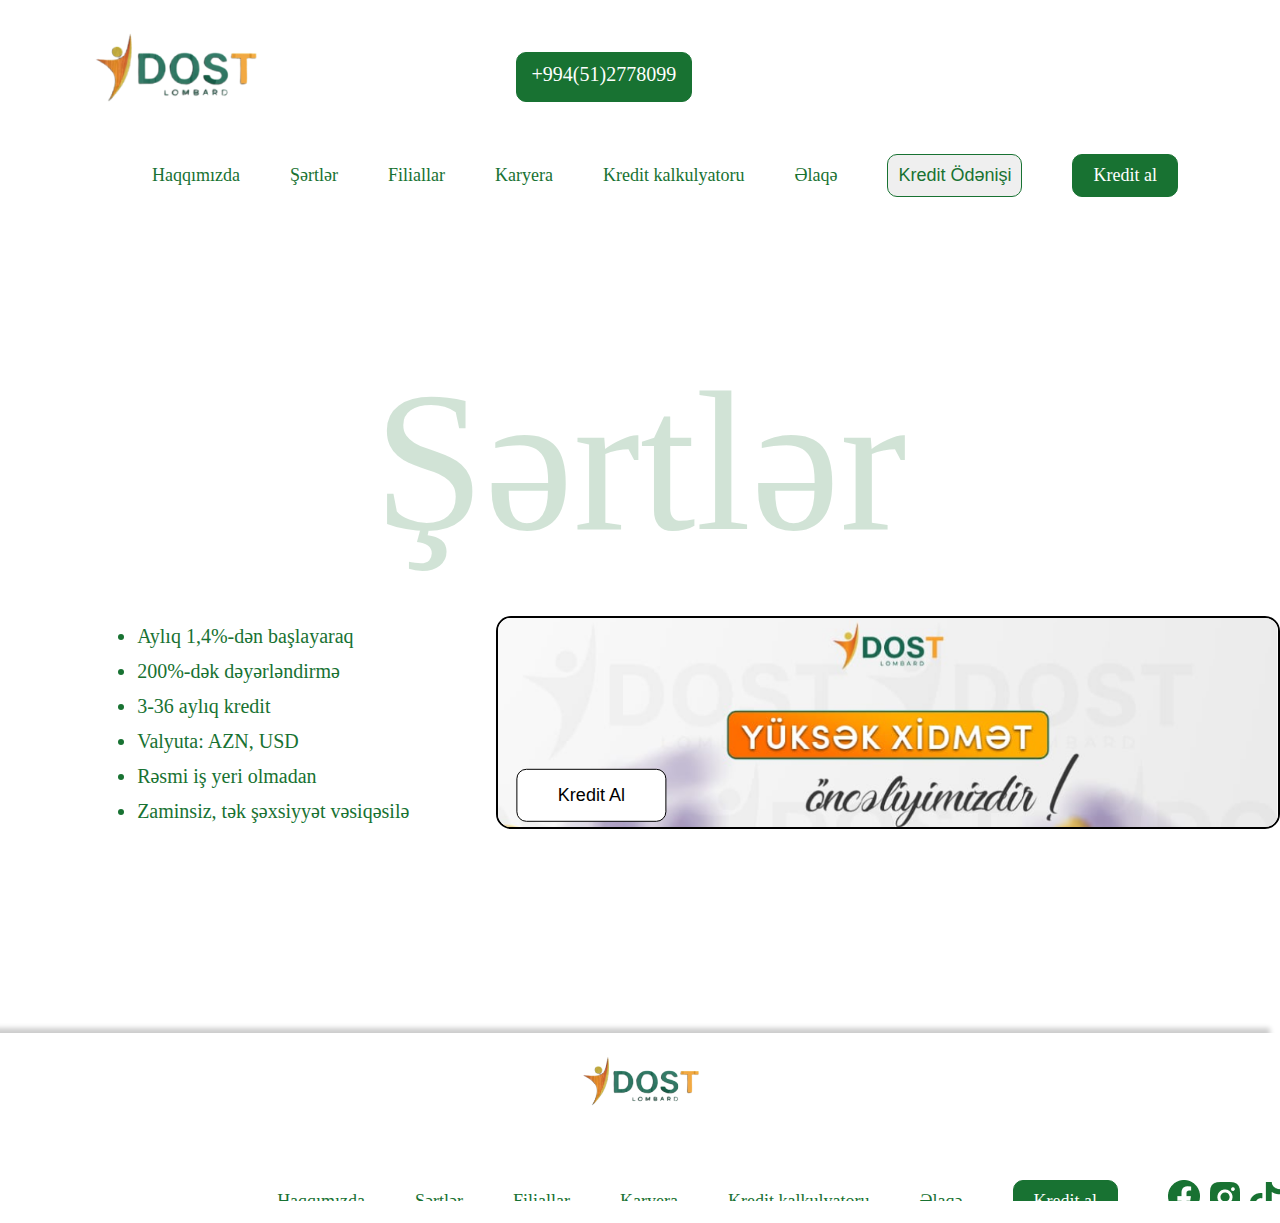
<file: Şərtlər.html>
<!DOCTYPE html>
    <html lang="en">
    <head>
        <meta charset="UTF-8">
        <meta name="viewport" content="width=device-width, initial-scale=1.0">
        <link rel="stylesheet" type="text/css" href="css/Şərtlər.css" />
        <title>Şərtlər</title>
    </head>
    <style>
 * {
	 box-sizing: border-box;
}


 a {
	 text-decoration: none;
}

 
.mobil_hamburger_menu {
    display: none;
}

.window {
	 position: relative;
	 display: block;
	 width: 100%;
	 height: auto !important;
	 margin: 100px auto 0;
	 overflow: hidden;
	 border-radius: 3px;
}
 .window .header {
	 position: absolute;
	 display: block;
	 top: 0;
	 left: 0;
	 height: 100px;
	 width: 100%;
	 background: #FFF;
	 overflow: hidden;
	 transition: all 0.5s ease-out, background 1s ease-out;
	 transition-delay: 0.2s;
	 z-index: 1;
}
 .window .header .burger-container {
	 position: relative;
	 display: inline-block;
	 height: 30px;
	 width: 30px;
	 cursor: pointer;
	 transform: rotate(0deg);
	 transition: all 0.3s cubic-bezier(0.4, 0.01, 0.165, 0.99);
	 user-select: none;
	 -webkit-tap-highlight-color: transparent;
}
 .window .header .burger-container #burger {
	 width: 18px;
	 height: 8px;
	 position: relative;
	 display: block;
	 margin: -4px auto 0;
	 top: 50%;
}
 .window .header .burger-container #burger .bar {
	 width: 100%;
	 height: 1px;
	 display: block;
	 position: relative;
	 background: #fff;
	 transition: all 0.3s cubic-bezier(0.4, 0.01, 0.165, 0.99);
	 transition-delay: 0s;
}
 .window .header .burger-container #burger .bar.topBar {
	 transform: translateY(0px) rotate(0deg);
}
 .window .header .burger-container #burger .bar.btmBar {
	 transform: translateY(6px) rotate(0deg);
}
 .window .header .icon {
	 display: inline-block;
	 position: absolute;
	 height: 100%;
	 line-height: 50px;
	 width: 50px;
	 height: 50px;
	 text-align: center;
	 color: #fff;
	 font-size: 22px;
	 left: 50%;
	 transform: translateX(-50%);
}
 .window .header .icon.icon-bag {
	 right: 0;
	 top: 0;
	 left: auto;
	 transform: translateX(0px);
	 transition: transform 0.5s cubic-bezier(0.4, 0.01, 0.165, 0.99);
	 transition-delay: 0.65s;
}
 .window .header ul.menu {
	 position: relative;
	 display: block;
	 padding: 0px 48px 0;
	 list-style: none;
}
 .window .header ul.menu li.menu-item {
	 /* border-bottom: 1px solid #333; */
	 margin-top: 5px;
	 transform: scale(1.15) translateY(-30px);
	 opacity: 0;
	 transition: transform 0.5s cubic-bezier(0.4, 0.01, 0.165, 0.99), opacity 0.6s cubic-bezier(0.4, 0.01, 0.165, 0.99);
}
 .window .header ul.menu li.menu-item:nth-child(1) {
	 transition-delay: 0.49s;
}
 .window .header ul.menu li.menu-item:nth-child(2) {
	 transition-delay: 0.42s;
}
 .window .header ul.menu li.menu-item:nth-child(3) {
	 transition-delay: 0.35s;
}
 .window .header ul.menu li.menu-item:nth-child(4) {
	 transition-delay: 0.28s;
}
 .window .header ul.menu li.menu-item:nth-child(5) {
	 transition-delay: 0.21s;
}
 .window .header ul.menu li.menu-item:nth-child(6) {
	 transition-delay: 0.14s;
}
 .window .header ul.menu li.menu-item:nth-child(7) {
	 transition-delay: 0.07s;
}
 .window .header ul.menu li.menu-item .menu a {
	 display: block;
	 position: relative;
	 color: #fff;
	 font-family: 'Ek Mukta', sans-serif;
	 font-weight: 100;
	 text-decoration: none;
	 font-size: 22px;
	 line-height: 2.35;
	 font-weight: 200;
	 width: 100%;
}
 .window .header.menu-opened {
	 height: 100%;
	 background: #FFF;
	 transition: all 0.3s ease-in, background 0.5s ease-in;
	 transition-delay: 0.25s;
}
 .window .header.menu-opened .burger-container {
	 transform: rotate(90deg);
}
 .window .header.menu-opened .burger-container #burger .bar {
	 transition: all 0.4s cubic-bezier(0.4, 0.01, 0.165, 0.99);
	 transition-delay: 0.2s;
}
 .window .header.menu-opened .burger-container #burger .bar.topBar {
	 transform: translateY(4px) rotate(45deg);
}
 .window .header.menu-opened .burger-container #burger .bar.btmBar {
	 transform: translateY(3px) rotate(-45deg);
}
 .window .header.menu-opened ul.menu li.menu-item {
	 transform: scale(1) translateY(0px);
	 opacity: 1;
}
 .window .header.menu-opened ul.menu li.menu-item:nth-child(1) {
	 transition-delay: 0.27s;
}
 .window .header.menu-opened ul.menu li.menu-item:nth-child(2) {
	 transition-delay: 0.34s;
}
 .window .header.menu-opened ul.menu li.menu-item:nth-child(3) {
	 transition-delay: 0.41s;
}
 .window .header.menu-opened ul.menu li.menu-item:nth-child(4) {
	 transition-delay: 0.48s;
}
 .window .header.menu-opened ul.menu li.menu-item:nth-child(5) {
	 transition-delay: 0.55s;
}
 .window .header.menu-opened ul.menu li.menu-item:nth-child(6) {
	 transition-delay: 0.62s;
}
 .window .header.menu-opened ul.menu li.menu-item:nth-child(7) {
	 transition-delay: 0.69s;
}
 .window .header.menu-opened .icon.icon-bag {
	 transform: translateX(75px);
	 transition-delay: 0.3s;
}
.hamburger_logo_phone {
    display: flex;
    flex-direction: row;
    justify-content: center;
    align-items: center;
}
.buttons_for_mobil {
    display: flex;
    flex-direction: row;
    justify-content: center;
    align-items: center;
}
.buttons_for_mobil button {
    margin-left: 10px;
}

 @media (max-width: 850px) {
	 .window {
		 width: 100%;
		 height: 100vh;
		 margin: 0;
		 border-radius: 0px;
	}
	 .window .header {
		 position: fixed;
	}
}
@media (max-width: 850px) {
.mobil_hamburger_menu {
    display: block;
}
.desktop_visuality {
    display: none;
}
.menu .menu-item {
    margin-top: 40px !important; 
}
.menu .menu-item a {
    color: #187232;
    text-align: center;
    font-style: normal;
    font-weight: 400;
    line-height: normal;
}
.link_logo {
    display: flex;
    justify-content:end;
}
.link_logo img {
    width: auto;
    left: 0;
    float: right;
}
#desktop_logo {
    display: none;
    margin-bottom: 30px;
}
.main_navbar .mobil_hamburger_menu {
    display: block;
}
.slider {
    width: 100%;
    margin-top: 55px;
}
.laptop_version_navbar {
    display: none;
}
}
</style>
<body>
        <div class="mobil_hamburger_menu">
            <div class="window">
                <div class="header">
                    <div class="hamburger_logo_phone">
                  <div class="burger-container" style="border-radius: 5px;background: #187232;padding: 0;">
                    <div id="burger">
                      <div class="bar topBar"></div>
                      <div class="bar btmBar"></div>
                    </div>
                  </div>
                  <a href="index.html"><img src="images/logo.png" style="width: 207px;height: 72px;flex-shrink: 0; z-index: 50;"></a>
                  <a href="tel:+"><div style="display: inline-flex;padding: 5px;align-items: flex-start;gap: 10px;border-radius: 5px;background: #187232;"><svg xmlns="http://www.w3.org/2000/svg" width="20" height="20" viewBox="0 0 20 20" fill="none">
                    <path d="M4.02222 8.65556C5.62222 11.8 8.2 14.3667 11.3444 15.9778L13.7889 13.5333C14.0889 13.2333 14.5333 13.1333 14.9222 13.2667C16.1667 13.6778 17.5111 13.9 18.8889 13.9C19.5 13.9 20 14.4 20 15.0111V18.8889C20 19.5 19.5 20 18.8889 20C8.45556 20 0 11.5444 0 1.11111C0 0.5 0.5 0 1.11111 0H5C5.61111 0 6.11111 0.5 6.11111 1.11111C6.11111 2.5 6.33333 3.83333 6.74444 5.07778C6.86667 5.46667 6.77778 5.9 6.46667 6.21111L4.02222 8.65556Z" fill="white"/>
                  </svg></div></a>
                </div>
                  <div class="icon icon-apple"></div>
                  <ul class="menu">
                    <div class="buttons_for_mobil" style="margin-top: 30px;">
                        <li><a href="Filiallar.html"><button class="pay_kredit">Kredit Ödənişi</button></a></li>
                        <li><a href="Kredit kalkulyatoru.html"><button class="get_kredit">Kredit al</button></a></li>
                    </div>
                    <li class="menu-item"><a href="haqqımızda.html">Haqqımızda</a></li>
                    <li class="menu-item"><a href="Şərtlər.html">Şərtlər</a></li>
                    <li class="menu-item"><a href="Filiallar.html">Filiallar</a></li>
                    <li class="menu-item"><a href="Karyera.html">Karyera</a></li>
                    <li class="menu-item"><a href="Kredit kalkulyatoru.html">Kredit kalkulyatoru</a></li>
                    <li class="menu-item"><a href="Əlaqə.html">Əlaqə</a></li>
                  </ul>
                </div>
            </div>
        </div>
        <div class="laptop_version_navbar">
            <div class="main_navbar3">
                <div class="logo_settings">
                    <a href="index.html" class="link_logo_laptop">
                        <img src="images/logo.png" alt="DOST-lombard" title="DOST-lombard" class="image_for_resolt_laptop" id="desktop_logo" >
                    </a>
                    <div class="niber_social_box_laptop" style="display: grid;
                    grid-template-columns: 300px 400px;">
                        <div id="laptop_branch_click" style="display: flex; flex-direction: row;">
                        <li class="number_laptop"><span>+994(51)2778099</span></li>
                        <button id="laptop_hide_part_click"><a href="Filiallar.html" style="color: #F57731;"><span><h4>Filiallarda Ödə</h4> Filiallara yaxınlaşıb ödəniş edin<svg xmlns="http://www.w3.org/2000/svg" width="30" height="20" viewBox="0 0 30 20" fill="none">
                            <path d="M16.8771 19.7748C16.6978 19.6304 16.5971 19.4347 16.5971 19.2307C16.5971 19.0266 16.6978 18.8309 16.8771 18.6866L26.7311 10.7607L0.957474 10.7607C0.703535 10.7607 0.459997 10.6796 0.280437 10.5352C0.100876 10.3908 0 10.195 0 9.99074C0 9.78652 0.100876 9.59067 0.280437 9.44627C0.459997 9.30186 0.703535 9.22074 0.957474 9.22074L26.7311 9.22074L16.8771 1.29492C16.7079 1.14895 16.6159 0.955893 16.6202 0.756412C16.6246 0.556931 16.7251 0.366603 16.9005 0.225526C17.076 0.0844499 17.3126 0.00363958 17.5607 0.000119963C17.8087 -0.00339965 18.0488 0.0706461 18.2303 0.206658L29.72 9.4466C29.8993 9.59098 30 9.78668 30 9.99074C30 10.1948 29.8993 10.3905 29.72 10.5349L18.2303 19.7748C18.0508 19.919 17.8074 20 17.5537 20C17.3 20 17.0566 19.919 16.8771 19.7748Z" fill="#187232"/>
                        </svg></span></a></button>
                    </div>
                </div>
                </div>
                     <div class="desktop_visuality_laptop" style="width: 100%;">
                        <ul class="nav3" id="top-navigation">
                            <li class="active"><a href="haqqımızda.html">Haqqımızda</a></li>
                            <li><a href="Şərtlər.html">Şərtlər</a></li>
                            <li><a href="Filiallar.html">Filiallar</a></li>
                            <li><a href="Karyera.html">Karyera</a></li>
                            <li><a href="Kredit kalkulyatoru.html">Kredit kalkulyatoru</a></li>
                            <li><a href="Əlaqə.html">Əlaqə</a></li>
                            <li><button class="pay_kredit" style="cursor: pointer;">Kredit Ödənişi</button></li>
                            <li><a href="Kredit kalkulyatoru.html"><button class="get_kredit">Kredit al</button></a></li>
                        </ul>
                    </div>
            </div>
        </div>
        <div class="main_navbar">
            <a href="index.html" class="link_logo">
                <img src="images/logo.png" alt="DOST-lombard" title="DOST-lombard" class="image_for_resolt3" id="desktop_logo" >
                <!-- <img src="images/logo.png" alt="DOST-lombard" title="DOST-lombard" class="image_for_resolt" style="width:auto; height:45px;" /> -->
            </a>
                <!-- This is website logo -->
                <!-- <button type="button" class="btn btn-navbar" data-toggle="collapse" data-target=".nav-collapse" style="background-color:#ffae02;margin-top: 10px;">
                    <i class="icon-menu"></i>
                </button> -->
                 <!-- Main navigation -->
                 <div class="desktop_visuality" style="width: 100%;">
                    <ul class="nav" id="top-navigation">
                        <li class="active"><a href="haqqımızda.html">Haqqımızda</a></li>
                        <li><a href="Şərtlər.html" class="order">Şərtlər</a></li>
                        <li><a href="Filiallar.html">Filiallar</a></li>
                        <li><a href="Karyera.html">Karyera</a></li>
                        <li><a href="Kredit kalkulyatoru.html">Kredit kalkulyatoru</a></li>
                        <li><a href="Əlaqə.html" class="mob_nav_var">Əlaqə</a></li>
                        <li><button class="pay_kredit" style="cursor: pointer;">Kredit Ödənişi</button></li>
                        <li><a href="Kredit kalkulyatoru.html"><button class="get_kredit">Kredit al</button></a></li>
                    </ul>
                        <div class="niber_social_box" style="display: grid;
                        grid-template-columns: 300px 400px;">
                            <li class="number"><span>+994(51)2778099</span></li>
                            <button id="place_for_pay"><a href="Filiallar.html" style="color: #F57731;"><span>
                                    <h4>Filiallarda Ödə</h4> Filiallara yaxınlaşıb ödəniş edin<svg
                                        xmlns="http://www.w3.org/2000/svg" width="30" height="20" viewBox="0 0 30 20" fill="none">
                                        <path
                                            d="M16.8771 19.7748C16.6978 19.6304 16.5971 19.4347 16.5971 19.2307C16.5971 19.0266 16.6978 18.8309 16.8771 18.6866L26.7311 10.7607L0.957474 10.7607C0.703535 10.7607 0.459997 10.6796 0.280437 10.5352C0.100876 10.3908 0 10.195 0 9.99074C0 9.78652 0.100876 9.59067 0.280437 9.44627C0.459997 9.30186 0.703535 9.22074 0.957474 9.22074L26.7311 9.22074L16.8771 1.29492C16.7079 1.14895 16.6159 0.955893 16.6202 0.756412C16.6246 0.556931 16.7251 0.366603 16.9005 0.225526C17.076 0.0844499 17.3126 0.00363958 17.5607 0.000119963C17.8087 -0.00339965 18.0488 0.0706461 18.2303 0.206658L29.72 9.4466C29.8993 9.59098 30 9.78668 30 9.99074C30 10.1948 29.8993 10.3905 29.72 10.5349L18.2303 19.7748C18.0508 19.919 17.8074 20 17.5537 20C17.3 20 17.0566 19.919 16.8771 19.7748Z"
                                            fill="#187232" />
                                    </svg>
                                </span></a></button>
                        </div>
                </div>
        </div>

        <h1 class="box_names">Şərtlər</h1>
        <div class="condition_part">
            <div class="text_condition">
                <ul>
                    <li style="list-style-type: disc;">Aylıq 1,4%-dən başlayaraq</li>
                    <li style="list-style-type: disc;">200%-dək dəyərləndirmə</li>
                    <li style="list-style-type: disc;">3-36 aylıq kredit</li>
                    <li style="list-style-type: disc;">Valyuta: AZN, USD</li>
                    <li style="list-style-type: disc;">Rəsmi iş yeri olmadan</li>
                    <li style="list-style-type: disc;">Zaminsiz, tək şəxsiyyət vəsiqəsilə</li>
                </ul>
            </div>
            <div class="img_condition">
                <img src="images/condition_img.png"><a href="Kredit kalkulyatoru.html"><button class="condition_button">Kredit Al</button></a>
            </div>
        </div>
    
    
        <div class="footer">
            <div class="main_navbar2">
                <a href="index.html" class="brand">
                    <img src="images/logo.png" alt="DOST-lombard" title="DOST-lombard" class="image_for_resolt_footer">
                </a>
                     <ul class="nav2">
                            <div class="footer_box_firstLine">
                                <li class="active"><a href="haqqımızda.html">Haqqımızda</a></li>
                                <li><a href="Şərtlər.html" class="order">Şərtlər</a></li>
                                <li><a href="Filiallar.html">Filiallar</a></li>
                            </div>
                            <div class="footer_box_secondLine">
                                <li><a href="Karyera.html">Karyera</a></li>
                                <li><a href="Kredit kalkulyatoru.html">Kredit kalkulyatoru</a></li>
                                <li><a href="Əlaqə.html" class="mob_nav_var">Əlaqə</a></li>
                            </div>
                            <div class="footer_box_thirdLine">
                                <li><a href="Kredit kalkulyatoru.html"><button class="get_kredit">Kredit al</button></a></li>
                                <li><a href="https://www.facebook.com/dostlombard.az?mibextid=2JQ9oc" target="_blank"><img src="images/bi_facebook.png" style="margin-right: 10px;"></a><a href="https://www.instagram.com/dostlombard.az/?igsh=bmUwagd3Y3Fmbm5w" target="_blank"><img src="images/Vector (1).png"></a><a href="https://www.tiktok.com/@dost_lombard?_t=8jHE5g0damA&_r=1" target="_blank"><img style="margin-left: 10px;" src="images/green_icon.png"></a></li>
                            </div>
                        </ul>
            </div>
        </div>
        <script src="js/jquery-3.6.3.min.js"></script>
        <script>
            (function(){
    var burger = document.querySelector('.burger-container'),
        header = document.querySelector('.header');
    
    burger.onclick = function() {
        header.classList.toggle('menu-opened');
    }
}());



$(document).ready(function(){
            $('#place_for_pay').hide();
                $('.pay_kredit').click(function(){
                    $('#place_for_pay').slideToggle('slow');
                });
        });
        $(document).ready(function(){
            $('#laptop_hide_part_click').hide();
                $('.pay_kredit').click(function(){
                    $('#laptop_hide_part_click').slideToggle('slow');
                });
        });
        </script>
    </body>
    </html>
</file>
<file: css/haqqımızda.css>
* {
    margin: 0;
    padding: 0;
   }

html, body {
   overflow-x: hidden;
}
a {
    text-decoration: none;
}
label {
    color: #187232;
    text-align: center;
    font-size: 16px;
    font-style: normal;
    font-weight: 400;
    line-height: normal;
    margin-bottom: 5%;
}
.main_navbar {
    width: 100%; 
    display: flex; 
    flex-direction: row;
    background: #FFF;
    height: 168px;
}
.main_navbar2 {
    width: 100%; 
    display: flex;
    flex-direction: row;
    /* display: block; 
    flex-direction: inherit; */
    height: 168px;
    background: #FFF;
    box-shadow: -10px -5px 5px 0px rgba(0, 0, 0, 0.20);
    margin-top: 200px;
    align-items: center;
    justify-content: end;
}
.brand {
    width: fit-content;
    display: flex;
    justify-content: center;
    align-items: center;
}
.image_for_resolt3 {
    position: absolute;
    left: 80px;
    top: 38px;
    width: 253px;
    height: 146px;
    flex-shrink: 0;
}
.image_for_resolt_footer {
    margin-top: 50px;
    /* margin-left: 40%; */
    width: 253px;
    flex-shrink: 0;
}
.box_names {
    text-align: center; 
    color: #187232; 
    margin-bottom: 40px;
    margin-top: 150px;
    color: rgba(24, 114, 50, 0.20);
    text-align: center;
    font-size: 200px;
    font-style: normal;
    font-weight: 400;
    line-height: normal;
}
li {
    list-style-type: none;
    margin-left: 50px;
}
ul li a {
    color: rgba(24, 114, 50, 1);
    color: #187232;
text-align: center;
font-size: 18px;
font-style: normal;
font-weight: 400;
line-height: normal;
    
}
.get_kredit {
    display: inline-flex;
    padding: 10px 20px;
    justify-content: center;
    align-items: center;
    gap: 10px;
    cursor: pointer;
    color: #FFF;
    text-align: center;
    font-family: SF Pro Display;
    font-size: 18px;
    font-style: normal;
    font-weight: 400;
    line-height: normal;
    border-radius: 10px;
    border: 1px solid #187232;
    background: #187232;
}
.pay_kredit {
    display: inline-flex;
    padding: 10px;
    justify-content: center;
    align-items: center;
    gap: 10px;
    border-radius: 10px;
    border: 1px solid #187232;
    color: #187232;
    text-align: center;
    font-size: 18px;
    font-style: normal;
    font-weight: 400;
    line-height: normal;
}
.niber_social_box {
    position: relative;
    display: flex;
    flex-direction: row;
    justify-content: end;
}
.niber_social_box button {
    padding: 20px 25px;
    flex-shrink: 0;
    border-radius: 10px;
    border: 1px solid #F57731;
    background: #FFF;
    color: #F57731;
    text-align: center;
    font-size: 18px;
    font-style: normal;
    font-weight: 400;
    line-height: normal;
    cursor: pointer;
    margin-right: 7%;
    margin-top: 10px;
}
.number {
    border-radius: 10px;
    border: 1px solid #187232;
    background: #187232;
    color: #FFF;
    font-size: 20px;
    font-style: normal;
    font-weight: 400;
    line-height: normal;
    padding: 10px 20px;
    text-align: center;
    height: 50px;
    margin-right: 8%;
    margin-top: 5px;
    width: fit-content;
}
.nav {
    width: 100%;
    display: flex;
    flex-direction: row;
    font-size: 18px;
    margin-left: 400px;
    justify-content: center;
    align-items: center;
    margin-top: 60px;
    margin-left: 13.5%;
}
.nav2 {
    width: 100%;
    display: flex;
    flex-direction: row;
    justify-content: end;
    align-items: center;
}
.footer_box_firstLine {
    display: flex;
    flex-direction: row;
}
.footer_box_secondLine {
    display: flex;
    flex-direction: row;
}
.footer_box_thirdLine {
    display: flex;
    flex-direction: row;
}
.about_part {
    display: flex;
    flex-direction: row;
    justify-content: center;
    align-items: center;
}
.text_about {
    color: #187232;
    font-size: 20px;
    font-style: normal;
    font-weight: 400;
    line-height: 175%; 
    width: 50%;
    text-align: center;
    margin: 50px;
}
.img_about {
    position: relative;
    width: 50%;
    /* margin: 50px; */
    border-radius: 15px;
    width: fit-content;
    height: fit-content;
}
.img_about img {
    width: 100%;
    border: 2px solid black;
    border-radius: 15px;
}
.about_button {
    position: absolute;
    bottom: 5px;
    left: 75px;
    transform: translate(-40%, -40%);
    -ms-transform: translate(-40%, -40%);
    background-color: transparent;
    color: white;
    font-size: 18px;
    font-weight: 400;
    padding: 15px 40px;
    border: 1px solid black;
    border-radius: 10px;
    cursor: pointer;
    border-radius: 5px;
    text-align: center;
    color: black;
    border-radius: 10px;
    border: 1px solid #000;
    background: #FFF; 
    transition: 0.6s;
}
.about_button:hover{
    transition: 0.6s;
    -webkit-box-shadow: 0px 0px 17px 3px rgba(24,114,50,1);
-moz-box-shadow: 0px 0px 17px 3px rgba(24,114,50,1);
box-shadow: 0px 0px 17px 3px rgba(24,114,50,1);
}
.icons_word_all {
    display: flex;
    flex-direction: row;
    justify-content: center;
    align-items: center;
}
.icons_word_all span {
    margin-top: 80px;
}
.icons_words_box {
    display: flex;
    flex-direction: column;
    color: #187232;
    text-align: center;
    font-size: 30px;
    font-style: normal;
    font-weight: 400;
    line-height: normal;
    /* margin: 100px; */
}
.icons_words_box_second {
    display: flex;
    flex-direction: column;
    color: #187232;
    text-align: center;
    font-size: 30px;
    font-style: normal;
    font-weight: 400;
    line-height: normal;
    /* margin: 100px; */
}
.icons_words_box_thrid {
    display: flex;
    flex-direction: column;
    color: #187232;
    text-align: center;
    font-size: 30px;
    font-style: normal;
    font-weight: 400;
    line-height: normal;
    margin: 100px;
}
.box_names button {
    display: none;
}
.laptop_version_navbar {
    display: none;
}


@media (max-width: 1400px) {
    .desktop_visuality {
        display: none;
    }
    .main_navbar {
        display: none;
    }
    .niber_social_box_laptop button {
        flex-shrink: 0;
        border-radius: 10px;
        border: 1px solid #F57731;
        background: #FFF;
        color: #F57731;
        text-align: center;
        font-size: 18px;
        font-style: normal;
        font-weight: 400;
        line-height: normal;
        cursor: pointer;
        padding: 10px 15px;
        margin-left: 10px;
    }
    .number_laptop {
        border-radius: 10px;
        border: 1px solid #187232;
        background: #187232;
        color: #FFF;
        font-size: 20px;
        font-style: normal;
        font-weight: 400;
        line-height: normal;
        text-align: center;
        height: 50px;
        width: fit-content;
        padding: 10px 15px;
    }
    .laptop_version_navbar {
        display: block;
        width: 100%;
    }
    .niber_social_box_laptop {
        display: flex;
        flex-direction: row;
        justify-content: center;
        align-items: center;
        /* bordeR: 2px solid blue; */
        width: 99%;
    }
    .main_navbar3 {

    }
    .link_logo_laptop {

    }
    .image_for_resolt_laptop {
        /* bordeR: 2px solid red; */
        width: 100%;
    }
    .desktop_visuality_laptop {

    }
    .nav3 {
        display: flex;
        flex-direction: row;
        justify-content: center;
        align-items: center;
    }
    .logo_settings {
        display: flex;
        flex-direction: row;
        width: 100%;
    }






    .main_navbar2 {
        position: relative;
        width: 100%;
        display: block;
        flex-direction: inherit;
    }
    .main_navbar2 a {
        margin-bottom: 40px;
        width: 100%;
    }
    .image_for_resolt_footer {
        /* width: 100%; */
        margin-top: 0 !important;
    }
    .nav2 {
        width: 100%;
    }
    .desktope_version_calc {
        width: 50%;
    }
    .right_side_kredit {
        width: 100%;
        margin-left: 0;
        margin-top: 10px;
    }
    .right_side_kredit span {
        margin: 5px;
        margin-top: 10px;
    }
    .right_side_kredit input {
        margin: 5px;
        margin-top: 30px;
    }  
    .more_bottom_side {
        display: flex;
        justify-content: center;
        align-items: center;
    }
    .more_bottom_side img {
          margin: 5px;
    }
    .more_bottom_side iframe {
        margin: 5px;
        width: 100%;
    }
}
@media (max-width: 850px) {
    .main_navbar {
        /* width: auto;
        height: auto;
        display: block;
        flex: none;
        flex-direction: initial; 
        border: 1px solid #187232;
        position: relative; */
        display: none;
    }
    .icons_words_box {
        display: flex;
        flex-direction: column;
        margin: 0;
        padding: 0;
    }
    .icons_words_box img {
        /* margin-right: 10px; */
    }
    .icons_words_box_thrid {
        display: flex;
        flex-direction: column;
        width: 100%;
        /* margin: 15px; */
        margin-top: -5px !important;
    }
    .icons_words_box_second {
        display: flex;
        flex-direction: column;
        width: 100%;
        margin: 0;
        padding: 0;
        margin-top: -100px !important;
    }
    .icons_word_all {
        width: auto;
        display: flex;
        flex-direction: column;
        margin-top: 10px;
        /* border: 2px solid red; */
    }
    .icons_word_all span {
        /* font-size: 10px; */
        /* margin-right: 15px; */
        /* margin: 15px; */
        white-space: nowrap;
    }
    .icons_word_all img {
        /* width: 25px; */
        height: auto;
        flex-shrink: 0;
    }
    .main_navbar2 {
        width: auto;
        height: auto;
        display: block;
        flex: none;
        flex-direction: initial; 
        border: 1px solid #187232;
        position: relative;
    }
    .box_names button {
        display: block;
        vertical-align: middle;
        position: absolute; 
        right: 10px; 
        bottom: 6px;
        display: flex;
        width: 68px;
        height: 28px;
        padding: 10px;
        justify-content: center;
        align-items: center;
        gap: 10px;
        flex-shrink: 0;
        border-radius: 5px;
        border: 1px solid #000;
        background: #FFF;
        color: #000;
        text-align: center;
        font-size: 12px;
        font-style: normal;
        font-weight: 400;
        line-height: normal;
    }
    .about_button {
        top: 80%;
        left: 45%;
    }
    .about_button {
        display: none;
    }
    .frame_slider {
        width: 100%;
        height: 500px;
        margin-top: -240px; 
    }
    .img_about img {
        display: none;
    }
    .nav  {
        width: auto;
        margin-left: 0;
        display: block; 
        flex: none; 
        flex-direction: initial; 
    }
    .nav2  {
        width: auto;
        margin-left: 0;
        display: block; 
        flex: none; 
        flex-direction: initial; 
    }
    .image_for_resolt3 {
        right: 0 !important;
        top: 0 !important;
        position: relative !important;
    }
    li {
        margin-left: 0;
    }
    .about_part {
        width: auto;
        display: flex;
        flex-direction: column;
    }
    .about_part .text_about {
        width: 100%;
        margin-left: 0;
        margin-right: 0;
        margin-bottom: 10px;
        display: flex;
        text-align: start;
    }
    .img_about img {
        display: none;
    }
    .about_button {
        display: none;
    }
    .about_part img {
        width: 100%;
        height: auto;
    }
    .about_button {
        top: 80%;
        left: 45%;
    }
    .box_names {
        position: relative;
        margin-bottom: 40px;
        margin-top: 100px !important;
        margin-bottom: 0;
        font-size: 40px;
        width: auto;
    }
    .condition_part {
        width: auto;
        display: flex;
        flex-direction: column;
    }
    .text_condition {
        width: auto;
        margin-left: 20px;
        margin-right: 0;
        margin-bottom: 10px;
    }
    .condition_part img {
        width: 99%;
        height: auto;
    }
    .condition_button {
        position: absolute;
        top: 70%;
        left: 11%;
        padding: 10px 15px;
    }
    .subgroup_line {
        display: none;
    }
    .second_input_line {
        display: flex;
        flex-direction: column;
        margin: 0 !important;
    }
    .kredit_condition {
        margin-top: 50px;
        display: flex;
        flex-direction: column;
        align-items: center;
        justify-content: center;
    }
    .banner img {
        width: 99%;
        height: auto;
    }
    /* .watermark {    
        position:relative;
        display: block;
        height: 250px;
        margin-top: 100px;
    }
    .main_h1 {
        width: 100%;
        position: absolute;
        font-size: 20px;
        text-align: center;
        right: 0;
        top: 21%;
    }
    .larg_h1 {
        width: 99%;
        position: absolute;
        margin: 0 !important;
        text-align: center;
        font-size: 150px;
    } */
    .more_bottom_side {
        width: auto;
        display: flex;
        flex-direction: column;
        justify-content: center;
        align-items: center;
    }
    .more_bottom_side img {
        width: 100%;
        margin: 20px 0 20px 0;
  }
     .more_bottom_side iframe {
        width: 100%;
        margin:0 0 20px 0;
  }
  .footer {
    margin-top: 50px;
    width: 99%;
  }
    .nav2  {
        width: auto;
        margin-left: 0;
        display: block; 
        flex: none; 
        flex-direction: initial; 
        margin-top: 0;
    }
    .nav2 li {
        margin: 20px;
    }
    .brand {
        width: 100%;
        display: flex;
        flex-direction: row;
        justify-content: center;
        align-items: center;
    }
    .image_for_resolt_footer {
        margin-top: 0;
        margin-left: 0;
        width: auto;
        height: 92px;
        left: 0;
        top: 0;
    }
    .footer_box_firstLine {
        display: flex;
        flex-direction: row;
        justify-content: center;
        align-items: center;
    }
    .footer_box_secondLine {
        display: flex;
        flex-direction: row;
        justify-content: center;
        align-items: center;
    }
    .footer_box_thirdLine {
        display: flex;
        flex-direction: row;
        justify-content: center;
        align-items: center;
    }
  .main_navbar2 {
    margin-top: 0;
  }
}
</file>
<file: css/Karyera.css>
input::placeholder {
    color: grey;
}
* {
    margin: 0;
    padding: 0;
   }

html, body {
   overflow-x: hidden;
}
a {
    text-decoration: none;
}
label {
    color: #187232;
    text-align: center;
    font-size: 16px;
    font-style: normal;
    font-weight: 400;
    line-height: normal;
    margin-bottom: 5%;
}
.brand {
    width: fit-content;
    display: flex;
    justify-content: center;
    align-items: center;
}
.main_navbar {
    width: 100%; 
    display: flex; 
    flex-direction: row;
    background: #FFF;
    height: 168px;
}
.main_navbar2 {
    width: 100%; 
    display: flex;
    flex-direction: row;
    /* display: block; 
    flex-direction: inherit; */
    height: 168px;
    background: #FFF;
    box-shadow: -10px -5px 5px 0px rgba(0, 0, 0, 0.20);
    margin-top: 200px;
}
.image_for_resolt3 {
    position: absolute;
    left: 80px;
    top: 38px;
    width: 253px;
    height: 146px;
    flex-shrink: 0;
}
.image_for_resolt_footer {
    margin-top: 50px;
    /* margin-left: 40%; */
    width: 253px;
    flex-shrink: 0;
}
li {
    list-style-type: none;
    margin-left: 50px;
}
ul li a {
    color: rgba(24, 114, 50, 1);
    text-align: center;
    font-size: 18px;
    font-style: normal;
    font-weight: 400;
    line-height: normal;
    
}
.get_kredit {
    display: inline-flex;
    padding: 10px 20px;
    justify-content: center;
    align-items: center;
    gap: 10px;
    cursor: pointer;
    color: #FFF;
    text-align: center;
    font-family: SF Pro Display;
    font-size: 18px;
    font-style: normal;
    font-weight: 400;
    line-height: normal;
    border-radius: 10px;
    border: 1px solid #187232;
    background: #187232;
}
.pay_kredit {
    display: inline-flex;
    padding: 10px;
    justify-content: center;
    align-items: center;
    gap: 10px;
    border-radius: 10px;
    border: 1px solid #187232;
    color: #187232;
    text-align: center;
    font-size: 18px;
    font-style: normal;
    font-weight: 400;
    line-height: normal;
}
.niber_social_box {
    position: relative;
    display: flex;
    flex-direction: row;
    justify-content: end;
}
.niber_social_box button {
    padding: 20px 25px;
    flex-shrink: 0;
    border-radius: 10px;
    border: 1px solid #F57731;
    background: #FFF;
    color: #F57731;
    text-align: center;
    font-size: 18px;
    font-style: normal;
    font-weight: 400;
    line-height: normal;
    cursor: pointer;
    margin-right: 7%;
    margin-top: 10px;
}
.number {
    border-radius: 10px;
    border: 1px solid #187232;
    background: #187232;
    color: #FFF;
    font-size: 20px;
    font-style: normal;
    font-weight: 400;
    line-height: normal;
    padding: 10px 20px;
    text-align: center;
    height: 50px;
    margin-right: 8%;
    margin-top: 5px;
    width: fit-content;
}
.nav {
    width: 100%;
    display: flex;
    flex-direction: row;
    font-size: 18px;
    margin-left: 400px;
    justify-content: center;
    align-items: center;
    margin-top: 60px;
    margin-left: 13.5%;
}
.nav2 {
    width: 100%;
    display: flex;
    flex-direction: row;
    justify-content: end;
    align-items: center;
}
.box_names {
    text-align: center; 
    color: #187232; 
    margin-bottom: 40px;
    margin-top: 150px;
    color: rgba(24, 114, 50, 0.20);
    text-align: center;
    font-size: 200px;
    font-style: normal;
    font-weight: 400;
    line-height: normal;
}
.instruction {
    color: #187232;;
    font-size: 35px;
    font-style: normal;
    font-weight: 400;
    line-height: normal;
    font-size: 20px;
    text-align: center;
}
.career_part {
    display: flex;
    flex-direction: row;
}
.left_side_text {
    display: flex;
    flex-direction: column;
    width: 50%;
    margin: 50px;
}
.right_side_form {
    display: flex;
    flex-direction: column;
    /* justify-content: center; */
    align-items: center;
    justify-content: center;
    width: 50%;
    margin: 50px;
}
.buttons_approximately {
    display: flex;
    flex-direction: row;
}
.buttons_approximately button {
    width: 308px;
    height: 64px;
    padding: 8px 10px;
    gap: 10px;
    flex-shrink: 0;
    color: #FFF;
    font-size: 35px;
    font-weight: 400;
    line-height: normal;
    border-radius: 5px;
    border: 1px solid #187232;
    background: #187232;
    cursor: pointer;
}
.instruction {
    color: #187232;;
    font-size: 35px;
    font-style: normal;
    font-weight: 400;
    line-height: normal;
    font-size: 20px;
    margin-bottom: 10px;
}
.buttons_approximately .first {
    margin-right: 20px;
}
.left_side_text h3 {
    color: #187232;
    font-size: 40px;
    font-weight: 400;
    line-height: normal;
}
.right_side_form h3 {
    color: #187232;
    font-size: 40px;
    font-weight: 400;
    line-height: normal;
    text-align: center;
}
.left_side_text li {
    color: #000;
    font-size: 18px;
    font-style: normal;
    font-weight: 400;
    line-height: 27px;
    list-style-type: disc;
}
.formas_settings {
    width: 542px;
    height: 416px;
    flex-shrink: 0;
    border-radius: 20px;
    border: 1px solid #000;
    background: #FFF;
    display: flex;
    flex-direction: column;
    justify-content: center;
}
.formas_settings h3 {
    color: #187232;
    font-size: 30px;
    font-style: normal;
    font-weight: 400;
    line-height: normal;
}
.formas_settings input {
    width: 400px;
    height: 44px;
    flex-shrink: 0;
    border-radius: 10px;
    border: 1px solid #000;
    background: #FFF;
    margin-top: 30px;
    transition: 0.6s;
    padding: 0 20px;
}
.formas_settings input:hover {
    transition: 0.6s;
    -webkit-box-shadow: 0px 0px 17px 3px rgba(24,114,50,1);
-moz-box-shadow: 0px 0px 17px 3px rgba(24,114,50,1);
box-shadow: 0px 0px 17px 3px rgba(24,114,50,1);
}
.word_forms {
    display: flex;
    flex-direction: column;
    align-items: center;
}
.word_forms input[name=send_button] {
    border-radius: 10px;
    border: 1px solid #187232;
    background: #187232;
    padding: 10px;
    gap: 10px;
    flex-shrink: 0;
    color: #FFF;
    font-size: 16px;
    font-style: normal;
    font-weight: 400;
}
::-webkit-input-placeholder { /* WebKit browsers */
    color: black;
}
:-moz-placeholder { /* Mozilla Firefox 4 to 18 */
    color: black;
}
::-moz-placeholder { /* Mozilla Firefox 19+ */
    color: black;
}
:-ms-input-placeholder { /* Internet Explorer 10+ */
    color: black;
} 
.custom-file-input-disabled::-webkit-file-upload-button {
    visibility: hidden;
}
.custom-file-input-disabled::before {
    content: 'CV-nizi yükləyin';
    display: inline-block;
    border: none;
    padding: 5px 8px;
    outline: none;
    white-space: nowrap;
    -webkit-user-select: none;
    cursor: default;
    font-size: 16px;
    font-style: normal;
    font-weight: 400;
}

.custom-file-input::-webkit-file-upload-button {
    visibility: hidden;
}
.custom-file-input::before {
    content: 'CV-nizi yükləyin';
    color: black;
    display: inline-block;
    padding: 5px 8px;
    outline: none;
    white-space: nowrap;
    -webkit-user-select: none;
    cursor: pointer;
    font-size: 16px;
    font-style: normal;
    font-weight: 400;
    /* border: 2px solid red; */
}

.footer_box_firstLine {
    display: flex;
    flex-direction: row;
}
.footer_box_secondLine {
    display: flex;
    flex-direction: row;
}
.footer_box_thirdLine {
    display: flex;
    flex-direction: row;
}
.laptop_version_navbar {
    display: none;
}

@media (max-width: 1400px) {
    .desktop_visuality {
        display: none;
    }
    .main_navbar {
        display: none;
    }
    .niber_social_box_laptop button {
        flex-shrink: 0;
        border-radius: 10px;
        border: 1px solid #F57731;
        background: #FFF;
        color: #F57731;
        text-align: center;
        font-size: 18px;
        font-style: normal;
        font-weight: 400;
        line-height: normal;
        cursor: pointer;
        padding: 10px 15px;
        margin-left: 10px;
    }
    .number_laptop {
        border-radius: 10px;
        border: 1px solid #187232;
        background: #187232;
        color: #FFF;
        font-size: 20px;
        font-style: normal;
        font-weight: 400;
        line-height: normal;
        text-align: center;
        height: 50px;
        width: fit-content;
        padding: 10px 15px;
    }
    .laptop_version_navbar {
        display: block;
        width: 100%;
    }
    .niber_social_box_laptop {
        display: flex;
        flex-direction: row;
        justify-content: center;
        align-items: center;
        /* bordeR: 2px solid blue; */
        width: 99%;
    }
    .main_navbar3 {

    }
    .link_logo_laptop {

    }
    .image_for_resolt_laptop {
        /* bordeR: 2px solid red; */
        width: 100%;
    }
    .desktop_visuality_laptop {

    }
    .nav3 {
        display: flex;
        flex-direction: row;
        justify-content: center;
        align-items: center;
    }
    .logo_settings {
        display: flex;
        flex-direction: row;
        width: 100%;
    }






    .main_navbar2 {
        position: relative;
        width: 100%;
        display: block;
        flex-direction: inherit;
    }
    .main_navbar2 a {
        margin-bottom: 40px;
        width: 100%;
    }
    .image_for_resolt_footer {
        /* width: 100%; */
        margin-top: 0 !important;
    }
    .nav2 {
        width: 100%;
    }
    .desktope_version_calc {
        width: 50%;
    }
    .right_side_kredit {
        width: 100%;
        margin-left: 0;
        margin-top: 10px;
    }
    .right_side_kredit span {
        margin: 5px;
        margin-top: 10px;
    }
    .right_side_kredit input {
        margin: 5px;
        margin-top: 30px;
    }  
    .more_bottom_side {
        display: flex;
        justify-content: center;
        align-items: center;
    }
    .more_bottom_side img {
          margin: 5px;
    }
    .more_bottom_side iframe {
        margin: 5px;
        width: 100%;
    }
    .right_side_form { 
        width: 100%; 
        margin: 0;
    }
    .formas_settings {
        width: 100%; 
        margin: 0;
    }
    .buttons_approximately {
        width: 100%;
    }
    .buttons_approximately button {
        width: fit-content;
        height: 64px;
    }
    .left_side_text {
        width: 100%;
        margin: 0;

    }
    .right_side_form {
        width: 100%;
        margin: 0;
    }
}



@media (max-width: 850px) {
    .main_navbar {
        /* width: auto;
        height: auto;
        display: block;
        flex: none;
        flex-direction: initial; 
        border: 1px solid #187232;
        position: relative; */
        display: none;
    }
    .main_navbar2 {
        width: auto;
        height: auto;
        display: block;
        flex: none;
        flex-direction: initial; 
        border: 1px solid #187232;
        position: relative;
    }
    .box_names {
        margin-bottom: 0;
        margin-top: 50px;
        font-size: 50px;
        width: auto;
    }
    .frame_slider {
        width: 100%;
        height: 500px;
        margin-top: -240px; 
    }
    .nav  {
        width: auto;
        margin-left: 0;
        display: block; 
        flex: none; 
        flex-direction: initial; 
    }
    .nav2  {
        width: auto;
        margin-left: 0;
        display: block; 
        flex: none; 
        flex-direction: initial; 
    }
    .image_for_resolt3 {
        right: 0 !important;
        top: 0 !important;
        position: relative !important;
    }
    li {
        margin-left: 0;
    }
    .career_part {
        display: flex;
        flex-direction: column;
    }
    .left_side_text {
        display: flex;
        flex-direction: column;
        width: 100%;
        margin: 0;
        margin-top: 20px;
    }
    .buttons_approximately {
    display: flex;
    flex-direction: row;
    justify-content: center;
}
    .buttons_approximately button {
        width: auto;
        /* padding: 2px; */
        /* font-size: 25px; */
        font-size: 20px;
    }
    .buttons_approximately .first {
        margin-right: 7px;
    }
    .left_side_text h3 {
        margin-top: 30px;
    }
    .right_side_form {
        display: flex;
        flex-direction: column;
        /* justify-content: center; */
        align-items: center;
        width: 100%;
        margin: 0;
        margin-top: 70px;
    }
    .formas_settings {
        width: 90%;
        height: 416px;
        padding: 10px;
        
    }
    .formas_settings input {
        width: 100%;
        height: 44px;
        margin-top: 30px;
    }
    .about_part {
        width: auto;
        display: flex;
        flex-direction: column;
    }
    .about_part .text_about {
        width: 100%;
        margin-left: 0;
        margin-right: 0;
        margin-bottom: 10px;
    }
    .about_part img {
        width: 100%;
        height: auto;
    }
    .about_button {
        top: 80%;
        left: 45%;
    }
    .box_names {
        margin-bottom: 40px;
        margin-top: 100px;
    }
    .condition_part {
        width: auto;
        display: flex;
        flex-direction: column;
    }
    .text_condition {
        width: auto;
        margin-left: 20px;
        margin-right: 0;
        margin-bottom: 10px;
    }
    .condition_part img {
        width: 99%;
        height: auto;
    }
    .condition_button {
        position: absolute;
        top: 70%;
        left: 11%;
        padding: 10px 15px;
    }
    .subgroup_line {
        display: none;
    }
    .second_input_line {
        display: flex;
        flex-direction: column;
        margin: 0 !important;
    }
    .kredit_condition {
        margin-top: 50px;
        display: flex;
        flex-direction: column;
        align-items: center;
        justify-content: center;
    }
    .banner img {
        width: 99%;
        height: auto;
    }
    /* .watermark {    
        position:relative;
        display: block;
        height: 250px;
        margin-top: 100px;
    }
    .main_h1 {
        width: 100%;
        position: absolute;
        font-size: 20px;
        text-align: center;
        right: 0;
        top: 21%;
    }
    .larg_h1 {
        width: 99%;
        position: absolute;
        margin: 0 !important;
        text-align: center;
        font-size: 150px;
    } */
    .more_bottom_side {
        width: auto;
        display: flex;
        flex-direction: column;
        justify-content: center;
        align-items: center;
    }
    .more_bottom_side img {
        width: 100%;
        margin: 20px 0 20px 0;
  }
     .more_bottom_side iframe {
        width: 100%;
        margin:0 0 20px 0;
  }
  .footer {
    margin-top: 50px;
    width: 99%;
  }
    .nav2  {
        width: auto;
        margin-left: 0;
        display: block; 
        flex: none; 
        flex-direction: initial; 
        margin-top: 0;
    }
    .nav2 li {
        margin: 20px;
    }
    .brand {
        width: 100%;
        display: flex;
        flex-direction: row;
        justify-content: center;
        align-items: center;
    }
    .image_for_resolt_footer {
        margin-top: 0;
        margin-left: 0;
        width: auto;
        height: 92px;
        left: 0;
        top: 0;
    }
    .footer_box_firstLine {
        display: flex;
        flex-direction: row;
        justify-content: center;
        align-items: center;
    }
    .footer_box_secondLine {
        display: flex;
        flex-direction: row;
        justify-content: center;
        align-items: center;
    }
    .footer_box_thirdLine {
        display: flex;
        flex-direction: row;
        justify-content: center;
        align-items: center;
    }
  .main_navbar2 {
    margin-top: 0;
  }
}
</file>
<file: css/Kredit kalkulyatoru.css>
input::placeholder {
    color: grey;
}
* {
    margin: 0;
    padding: 0;
   }

html, body {
   overflow-x: hidden;
}
a {
    text-decoration: none;
}
label {
    color: #187232;
    text-align: center;
    font-size: 16px;
    font-style: normal;
    font-weight: 400;
    line-height: normal;
    margin-bottom: 5%;
}
.brand {
    width: fit-content;
    display: flex;
    justify-content: center;
    align-items: center;
}
.main_navbar {
    width: 100%; 
    display: flex; 
    flex-direction: row;
    background: #FFF;
    height: 168px;
}
.main_navbar2 {
    width: 100%; 
    display: flex;
    flex-direction: row;
    /* display: block; 
    flex-direction: inherit; */
    height: 168px;
    background: #FFF;
    box-shadow: -10px -5px 5px 0px rgba(0, 0, 0, 0.20);
    margin-top: 200px;
}
.image_for_resolt3 {
    position: absolute;
    left: 80px;
    top: 38px;
    width: 253px;
    height: 146px;
    flex-shrink: 0;
}
.image_for_resolt_footer {
    margin-top: 50px;
    /* margin-left: 40%; */
    width: 253px;
    flex-shrink: 0;
}
li {
    list-style-type: none;
    margin-left: 50px;
}
ul li a {
    color: rgba(24, 114, 50, 1);
    color: #187232;
text-align: center;
font-size: 18px;
font-style: normal;
font-weight: 400;
line-height: normal;
    
}
.get_kredit {
    display: inline-flex;
    padding: 10px 20px;
    justify-content: center;
    align-items: center;
    gap: 10px;
    cursor: pointer;
    color: #FFF;
    text-align: center;
    font-family: SF Pro Display;
    font-size: 18px;
    font-style: normal;
    font-weight: 400;
    line-height: normal;
    border-radius: 10px;
    border: 1px solid #187232;
    background: #187232;
}
.pay_kredit {
    display: inline-flex;
    padding: 10px;
    justify-content: center;
    align-items: center;
    gap: 10px;
    border-radius: 10px;
    border: 1px solid #187232;
    color: #187232;
    text-align: center;
    font-size: 18px;
    font-style: normal;
    font-weight: 400;
    line-height: normal;
}
.niber_social_box {
    position: relative;
    display: flex;
    flex-direction: row;
    justify-content: end;
}
.niber_social_box button {
    padding: 20px 25px;
    flex-shrink: 0;
    border-radius: 10px;
    border: 1px solid #F57731;
    background: #FFF;
    color: #F57731;
    text-align: center;
    font-size: 18px;
    font-style: normal;
    font-weight: 400;
    line-height: normal;
    cursor: pointer;
    margin-right: 7%;
    margin-top: 10px;
}
.number {
    border-radius: 10px;
    border: 1px solid #187232;
    background: #187232;
    color: #FFF;
    font-size: 20px;
    font-style: normal;
    font-weight: 400;
    line-height: normal;
    padding: 10px 20px;
    text-align: center;
    height: 50px;
    margin-right: 8%;
    margin-top: 5px;
    width: fit-content;
}
.nav {
    width: 100%;
    display: flex;
    flex-direction: row;
    font-size: 18px;
    margin-left: 400px;
    justify-content: center;
    align-items: center;
    margin-top: 60px;
    margin-left: 13.5%;
}
.nav2 {
    width: 100%;
    display: flex;
    flex-direction: row;
    justify-content: end;
    align-items: center;
}
.box_names {
    text-align: center; 
    color: #187232; 
    margin-bottom: 40px;
    margin-top: 150px;
    color: rgba(24, 114, 50, 0.20);
    text-align: center;
    font-size: 200px;
    font-style: normal;
    font-weight: 400;
    line-height: normal;
}
.box_names_kredit {
    text-align: center; 
    color: #187232; 
    margin-bottom: 40px;
    color: rgba(24, 114, 50, 0.20);
    text-align: center;
    font-size: 200px;
    font-style: normal;
    font-weight: 400;
    line-height: normal;
}
.all_box_kredit {
    margin-top: 50px;
    width: 100%; 
    height: auto; 
    border-radius: 15px;
    background: url('../images/kredit_photo.png') lightgray 50% / cover no-repeat;
    background-size: cover;
    background-position: center center;
    background-repeat: no-repeat;
    flex-shrink: 0;
}
.kredit_part {
    display: flex;
    flex-direction: row;
}
.left_side_kredit {
    width: 50%;
    display: flex;
    flex-direction: row;
    justify-content: center;
}
.left_side_kredit span {
    flex-shrink: 0;
    color: #FFF;
    text-align: center;
    font-size: 18px;
    font-style: normal;
    font-weight: 400;
    line-height: normal;
    border-radius: 5px;
    background: #187232;
    padding: 15px 20px;
    width: 150px;
    height: 40px;
    flex-shrink: 0;
    margin: 20px;
}
.left_side_kredit input {
    color: #187232;
    text-align: center;
    font-size: 18px;
    font-style: normal;
    font-weight: 600;
    line-height: normal;
    border: 1px solid rgba(24, 114, 50, 1);
    border-radius: 5px;
    width: 150px;
    height: 40.594px;
    flex-shrink: 0;
    margin: 20px;
}
.left_side_kredit .second_column input {
    text-align: inherit;
}
.left_side_kredit .third_column input {
    text-align: inherit;
}
.left_side_buton_place {
    position: relative;
    display: flex;
    flex-direction: row;
    justify-content: center;
    width: 50%;
}
.left_side_buton_place button {
    border-radius: 5px;
    border: 1px solid #187232;
    background: #187232;
    flex-shrink: 0;
    width: 350px;
    height: 40px;
    flex-shrink: 0;
    flex-shrink: 0;
    color: #FFF;
    text-align: center;
    font-size: 16px;
    font-style: normal;
    font-weight: 400;
    line-height: normal;
    margin: 20px;
}
.left_side_buton_place input {
    color: #187232;
    text-align: center;
    font-size: 18px;
    font-style: normal;
    font-weight: 600;
    line-height: normal;
    border: 1px solid rgba(24, 114, 50, 1);
    border-radius: 5px;
    width: 150px;
    height: 40.594px;
    flex-shrink: 0;
    margin: 20px;
}
.right_side_kredit span {
    flex-shrink: 0;
    color: #FFF;
    text-align: center;
    font-size: 18px;
    font-style: normal;
    font-weight: 400;
    line-height: normal;
    border-radius: 5px;
    background: #187232;
    padding: 15px 20px;
    width: 150px;
    height: 40px;
    flex-shrink: 0;
    margin: 20px;
}
.right_side_kredit input {
    color: #187232;
    text-align: center;
    font-size: 18px;
    font-style: normal;
    font-weight: 600;
    line-height: normal;
    border: 1px solid rgba(24, 114, 50, 1);
    border-radius: 5px;
    width: 150px;
    height: 40.594px;
    flex-shrink: 0;
    margin: 20px;
}
.right_side_kredit {
    width: 100%;
    display: flex;
    flex-direction: row;
    justify-content: center;
}
.fisrt_column {
    display: flex;
    flex-direction: column;
}
.second_column input:hover {
    -webkit-box-shadow: 0px 0px 17px 3px rgba(24,114,50,1);
-moz-box-shadow: 0px 0px 17px 3px rgba(24,114,50,1);
box-shadow: 0px 0px 17px 3px rgba(24,114,50,1);
transition: 0.6s;
}
.second_column input {
    transition: 0.6s;
}
.second_column {
    display: flex;
    flex-direction: column;
}
.third_column {
    display: flex;
    flex-direction: column;
}
.fisrt_column_right {
    display: flex;
    flex-direction: column;
}
.second_column_right {
    display: flex;
    flex-direction: column;
}
.second_column_right input {
    transition: 0.6s;
}
.second_column_right input:hover {
    -webkit-box-shadow: 0px 0px 17px 3px rgba(24,114,50,1);
-moz-box-shadow: 0px 0px 17px 3px rgba(24,114,50,1);
box-shadow: 0px 0px 17px 3px rgba(24,114,50,1);
transition: 0.6s;
}
.third_column_right {
    display: flex;
    flex-direction: column;
}
::-webkit-input-placeholder { /* WebKit browsers */
    color: black;
}
:-moz-placeholder { /* Mozilla Firefox 4 to 18 */
    color: black;
}
::-moz-placeholder { /* Mozilla Firefox 19+ */
    color: black;
}
:-ms-input-placeholder { /* Internet Explorer 10+ */
    color: black;
} 
.qustion_formas_part {
    display: flex;
    flex-direction: row;
    justify-content: center;
    margin-top: 100px;
}
.desktop_kredit_form {
    display: block;
}
.phone_kredit_form {
    display: none;
}
.qustion_formas_table {
    border-radius: 50px;
    border: 1px solid #000;
    background: #FFF;
    width: fit-content;
    height: 335px;
    padding: 60px 65px;
}
.qustion_formas_table h3 {
    color: #187232;
    font-size: 30px;
    font-style: normal;
    font-weight: 400;
    line-height: 35px; /* 116.667% */
}
.message_formas input {
    width: 329px;
    height: 44px;
    border-radius: 10px;
    border: 1px solid #000;
    background: #FFF;
    color: #000;
    font-size: 16px;
    font-style: normal;
    font-weight: 400;
    line-height: 35px; /* 218.75% */
    margin: 20px;
    transition: 0.6s;
    padding: 0 10px;
}
.message_formas input:hover {
    transition: 0.6s;
    -webkit-box-shadow: 0px 0px 17px 3px rgba(24,114,50,1);
-moz-box-shadow: 0px 0px 17px 3px rgba(24,114,50,1);
box-shadow: 0px 0px 17px 3px rgba(24,114,50,1);
}
.message_formas input[name="send_message"] {
    width: 329px;
    height: 44px;
    color: #FFF;
    font-size: 16px;
    font-style: normal;
    font-weight: 400;
    line-height: 35px; /* 218.75% */
    border-radius: 10px;
    border: 1px solid #187232;
    background: #187232;
}
.fisrt_line_of_message {
    display: flex;
    flex-direction: row;
}
.just_for_space {
    height: 100px;
}
.footer_box_firstLine {
    display: flex;
    flex-direction: row;
}
.footer_box_secondLine {
    display: flex;
    flex-direction: row;
}
.footer_box_thirdLine {
    display: flex;
    flex-direction: row;
}
.for_mobil_kredit {
    display: none;
}
.banner {
    display: none;
}
.for_mobil_kredit button {
    display: none;
}
.mobil_version_calc {
    display: none;
}
.laptop_version_navbar {
    display: none;
}


@media (max-width: 1400px) {
    .desktop_visuality {
        display: none;
    }
    .main_navbar {
        display: none;
    }
    .niber_social_box_laptop button {
        flex-shrink: 0;
        border-radius: 10px;
        border: 1px solid #F57731;
        background: #FFF;
        color: #F57731;
        text-align: center;
        font-size: 18px;
        font-style: normal;
        font-weight: 400;
        line-height: normal;
        cursor: pointer;
        padding: 10px 15px;
        margin-left: 10px;
    }
    .number_laptop {
        border-radius: 10px;
        border: 1px solid #187232;
        background: #187232;
        color: #FFF;
        font-size: 20px;
        font-style: normal;
        font-weight: 400;
        line-height: normal;
        text-align: center;
        height: 50px;
        width: fit-content;
        padding: 10px 15px;
    }
    .laptop_version_navbar {
        display: block;
        width: 100%;
    }
    .niber_social_box_laptop {
        display: flex;
        flex-direction: row;
        justify-content: center;
        align-items: center;
        /* bordeR: 2px solid blue; */
        width: 99%;
    }
    .main_navbar3 {

    }
    .link_logo_laptop {

    }
    .image_for_resolt_laptop {
        /* bordeR: 2px solid red; */
        width: 100%;
    }
    .desktop_visuality_laptop {

    }
    .nav3 {
        display: flex;
        flex-direction: row;
        justify-content: center;
        align-items: center;
    }
    .logo_settings {
        display: flex;
        flex-direction: row;
        width: 100%;
    }






    .main_navbar2 {
        position: relative;
        width: 100%;
        display: block;
        flex-direction: inherit;
    }
    .main_navbar2 a {
        margin-bottom: 40px;
        width: 100%;
    }
    .image_for_resolt_footer {
        /* width: 100%; */
        margin-top: 0 !important;
    }
    .nav2 {
        width: 100%;
    }
    .desktope_version_calc {
        width: 50%;
    }
    .right_side_kredit {
        width: 100%;
        margin-left: 0;
        margin-top: 10px;
    }
    .right_side_kredit span {
        margin: 5px;
        margin-top: 10px;
    }
    .right_side_kredit input {
        margin: 5px;
        margin-top: 30px;
    }  
    .more_bottom_side {
        display: flex;
        justify-content: center;
        align-items: center;
    }
    .more_bottom_side img {
          margin: 5px;
    }
    .more_bottom_side iframe {
        margin: 5px;
        width: 100%;
    }
}



@media (max-width: 850px) {
    .main_navbar {
        /* width: auto;
        height: auto;
        display: block;
        flex: none;
        flex-direction: initial; 
        border: 1px solid #187232;
        position: relative; */
        display: none;
    }
    .main_navbar2 {
        width: auto;
        height: auto;
        display: block;
        flex: none;
        flex-direction: initial; 
        border: 1px solid #187232;
        position: relative;
    }
    .frame_slider {
        width: 100%;
        height: 500px;
        margin-top: -240px; 
    }
    .nav  {
        width: auto;
        margin-left: 0;
        display: block; 
        flex: none; 
        flex-direction: initial; 
    }
    .nav2  {
        width: auto;
        margin-left: 0;
        display: block; 
        flex: none; 
        flex-direction: initial; 
    }
    .image_for_resolt3 {
        right: 0 !important;
        top: 0 !important;
        position: relative !important;
    }
    li {
        margin-left: 0;
    }
    .desktope_version_calc {
        display: none;
    }
    .mobil_version_calc {
       display: block;
        width: auto;
    }
    .box_names_kredit {
        display: none;
    }
    .for_mobil_kredit button {
        display: block;
        vertical-align: middle;
        position: absolute; 
        right: 10px; 
        /* bottom: 2px; */
        display: flex;
        width: 68px;
        height: 28px;
        padding: 10px;
        justify-content: center;
        align-items: center;
        gap: 10px;
        flex-shrink: 0;
        border-radius: 5px;
        border: 1px solid #000;
        background: #FFF;
        color: #000;
        text-align: center;
        font-size: 12px;
        font-style: normal;
        font-weight: 400;
        line-height: normal;
    }
    .all_box_kredit {
        width: 100%;
    }
    .kredit_part {
        width: 100%;
    }
    .left_side_kredit {
        position: relative;
        width: 100%;
    }
    .left_side_kredit span {
        margin: 0;
        width: 100%;
    }
    .fisrt_column {
        width: 30%;
        margin-right: 7px;
    }
    .third_column {
        width: 30%;
        margin-right: 7px;
    }
    .second_column {
        width: 30%;
        margin-right: 7px;
    }
    .left_side_kredit input {
        width: 100%;
        margin: 0;
        margin-top: 30px;
    }
    .left_side_buton_place {
        position: relative;
        width: auto;
        margin-top: 10px;
    }
    .left_side_buton_place button {
        margin: 0;
        width: 60%;
        margin-right: 7px;
    }
    .left_side_buton_place input {
        margin: 0;
        width: 30%;
    }
    .mobil_version_calc {
        position: relative;
        width: 100%;
        margin-top: 10%;
        display: flex;
        justify-content: center;
        align-items: center;
    }
    .for_mobil_kredit {
        display: block;
        color: rgba(24, 114, 50, 0.50);
        text-align: center;
        font-size: 40px;
        font-style: normal;
        font-weight: 400;
        line-height: normal;
        margin-top: 100px;
        /* margin-bottom: -70px; */
    }
    .mobil_version_calc .right_side_kredit {
        position: relative;
        width: 80%;
        margin-left: 0;
    }
    .mobil_version_calc .right_side_kredit input {
        margin: 0;
        width: 100%;
        margin-top: 10px;
    }
    .mobil_version_calc .right_side_kredit span {
        margin: 0;
        width: 100%;
        padding: 0;
        padding-top: 0;
    }
    .mobil_version_calc .second_column_right {
        width: auto;
        margin-right: 7px;
    }
    .mobil_version_calc .fisrt_column_right {
        width: auto;
        margin-right: 7px;
    }
    .mobil_version_calc .third_column_right {
        width: auto;
        margin-right: 7px;
    }


    .qustion_formas_part {
        width: 100%;
    }
    .desktop_kredit_form {
        display: none;
    }
    .phone_kredit_form {
        display: block;
    }
    .qustion_formas_table {
        width: 100%;
        border: none;
        /* width: fit-content; */
        height: 335px;
        padding: 20px;
        margin-bottom: 70px;
    }
    .qustion_formas_table h3 {
        text-align: center;
    }
    .message_formas input {
        width: auto;
        height: auto;
        margin: 20px;
    }
    .message_formas input[name="send_message"] {
        width: auto;
        height: auto;
    }
    .fisrt_line_of_message {
        display: flex;
        flex-direction: column;
    }
    .second_line_of_message {
        display: flex;
        flex-direction: column;
    } 
    
    
    .kredit_form_price {
        position: relative;
        width: 80%;
        margin-left: 0;       
    }
    .kredit_form_price .fisrt_column_right {
        width: auto;
        margin-right: 7px;
    }
    .kredit_form_price .second_column_right {
        width: auto;
        margin-right: 7px;
    }
    .kredit_form_price .third_column_right {
        width: auto;
        margin-right: 7px;
    }
    .kredit_form_price span {
        margin: 0;
        width: 100%;
        padding: 0;
        padding-top: 0;
        
    }
    .kredit_form_price input {
        margin: 0;
        width: 100%;
        margin-top: 10px;
    }

    
    .banner {
        display: block;
    }
    .banner img {
        width: 99%;
        height: auto;
        margin-top: 100px;
        border-radius: 10px;
    }
    .just_for_space {
        display: none;
    }
    .footer {
        margin-top: 50px;
        width: 99%;
    }
    .nav2  {
        width: auto;
        margin-left: 0;
        display: block; 
        flex: none; 
        flex-direction: initial; 
        margin-top: 0;
    }
    .nav2 li {
        margin: 20px;
    }
    .brand {
        width: 100%;
        display: flex;
        flex-direction: row;
        justify-content: center;
        align-items: center;
    }
    .image_for_resolt_footer {
        margin-top: 0;
        margin-left: 0;
        width: auto;
        height: 92px;
        left: 0;
        top: 0;
    }
    .footer_box_firstLine {
        display: flex;
        flex-direction: row;
        justify-content: center;
        align-items: center;
    }
    .footer_box_secondLine {
        display: flex;
        flex-direction: row;
        justify-content: center;
        align-items: center;
    }
    .footer_box_thirdLine {
        display: flex;
        flex-direction: row;
        justify-content: center;
        align-items: center;
    }
  .main_navbar2 {
    margin-top: 0;
  }
}
</file>
<file: css/Şərtlər.css>
* {
    margin: 0;
    padding: 0;
   }

html, body {
   overflow-x: hidden;
}
a {
    text-decoration: none;
}
label {
    color: #187232;
    text-align: center;
    font-size: 16px;
    font-style: normal;
    font-weight: 400;
    line-height: normal;
    margin-bottom: 5%;
}
.brand {
    width: fit-content;
    display: flex;
    justify-content: center;
    align-items: center;
}
.main_navbar {
    width: 100%; 
    display: flex; 
    flex-direction: row;
    background: #FFF;
    height: 168px;
}
.main_navbar2 {
    width: 100%; 
    display: flex;
    flex-direction: row;
    /* display: block; 
    flex-direction: inherit; */
    height: 168px;
    background: #FFF;
    box-shadow: -10px -5px 5px 0px rgba(0, 0, 0, 0.20);
    margin-top: 200px;
}
.image_for_resolt3 {
    position: absolute;
    left: 80px;
    top: 38px;
    width: 253px;
    height: 146px;
    flex-shrink: 0;
}
.image_for_resolt_footer {
    margin-top: 50px;
    /* margin-left: 40%; */
    width: 253px;
    flex-shrink: 0;
}
li {
    list-style-type: none;
    margin-left: 50px;
}
ul li a {
    color: rgba(24, 114, 50, 1);
    color: #187232;
text-align: center;
font-size: 18px;
font-style: normal;
font-weight: 400;
line-height: normal;
    
}
.get_kredit {
    display: inline-flex;
    padding: 10px 20px;
    justify-content: center;
    align-items: center;
    gap: 10px;
    cursor: pointer;
    color: #FFF;
    text-align: center;
    font-family: SF Pro Display;
    font-size: 18px;
    font-style: normal;
    font-weight: 400;
    line-height: normal;
    border-radius: 10px;
    border: 1px solid #187232;
    background: #187232;
}
.pay_kredit {
    display: inline-flex;
    padding: 10px;
    justify-content: center;
    align-items: center;
    gap: 10px;
    border-radius: 10px;
    border: 1px solid #187232;
    color: #187232;
    text-align: center;
    font-size: 18px;
    font-style: normal;
    font-weight: 400;
    line-height: normal;
}
.niber_social_box {
    position: relative;
    display: flex;
    flex-direction: row;
    justify-content: end;
}
.niber_social_box button {
    padding: 20px 25px;
    flex-shrink: 0;
    border-radius: 10px;
    border: 1px solid #F57731;
    background: #FFF;
    color: #F57731;
    text-align: center;
    font-size: 18px;
    font-style: normal;
    font-weight: 400;
    line-height: normal;
    cursor: pointer;
    margin-right: 7%;
    margin-top: 10px;
}
.number {
    border-radius: 10px;
    border: 1px solid #187232;
    background: #187232;
    color: #FFF;
    font-size: 20px;
    font-style: normal;
    font-weight: 400;
    line-height: normal;
    padding: 10px 20px;
    text-align: center;
    height: 50px;
    margin-right: 8%;
    margin-top: 5px;
    width: fit-content;
}
.nav {
    width: 100%;
    display: flex;
    flex-direction: row;
    font-size: 18px;
    margin-left: 400px;
    justify-content: center;
    align-items: center;
    margin-top: 60px;
    margin-left: 13.5%;
}
.nav2 {
    width: 100%;
    display: flex;
    flex-direction: row;
    justify-content: end;
    align-items: center;
}
.box_names {
    text-align: center; 
    color: #187232; 
    margin-bottom: 40px;
    margin-top: 150px;
    color: rgba(24, 114, 50, 0.20);
    text-align: center;
    font-size: 200px;
    font-style: normal;
    font-weight: 400;
    line-height: normal;
}
.box_names_kredit {
    text-align: center; 
    color: #187232; 
    margin-bottom: 40px;
    color: rgba(24, 114, 50, 0.20);
    text-align: center;
    font-size: 200px;
    font-style: normal;
    font-weight: 400;
    line-height: normal;
}
.about_part {
    display: flex;
    flex-direction: row;
}
.text_about {
    color: #187232;
    font-size: 20px;
    font-style: normal;
    font-weight: 400;
    line-height: 175%; 
    width: 50%;
    text-align: center;
    margin: 50px;
}
.about_button {
    position: absolute;
    top: 85%;
    left: 10%;
    transform: translate(-40%, -40%);
    -ms-transform: translate(-40%, -40%);
    background-color: transparent;
    color: white;
    font-size: 18px;
    font-weight: 400;
    padding: 15px 40px;
    border: 1px solid black;
    border-radius: 10px;
    cursor: pointer;
    border-radius: 5px;
    text-align: center;
    color: black;
    border-radius: 10px;
    border: 1px solid #000;
    background: #FFF; 
}
.img_about {
    position: relative;
    width: 50%;
    /* margin: 50px; */
    border-radius: 15px;
    width: fit-content;
}
.img_about img {
    border: 2px solid black;
    border-radius: 15px;
}
.condition_part {
    display: flex;
    flex-direction: row;
    justify-content: center;
}
.text_condition {
    color: #187232;
    font-size: 20px;
    font-style: normal;
    font-weight: 400;
    line-height: 35px; /* 175% */
    display: flex;
    align-items: center;
    justify-content: center;
    width: 50%;
}
.condition_button {
    position: absolute;
    bottom: -10px;
    left: 80px;
    transform: translate(-40%, -40%);
    -ms-transform: translate(-40%, -40%);
    background-color: transparent;
    font-size: 18px;
    font-weight: 400;
    padding: 15px 40px;
    border-radius: 10px;
    cursor: pointer;
    text-align: center;
    color: black;
    gap: 10px;
    border-radius: 10px;
    border: 1px solid #000;
    background: #FFF;
    transition: 0.6s;
}
.condition_button:hover {
    transition: 0.6s;
    -webkit-box-shadow: 0px 0px 17px 3px rgba(24,114,50,1);
-moz-box-shadow: 0px 0px 17px 3px rgba(24,114,50,1);
box-shadow: 0px 0px 17px 3px rgba(24,114,50,1);
}
.img_condition {
    position: relative;
    width: fit-content;
    height: fit-content;
}
.img_condition img {
    width: 100%;
    border: 2px solid black;
    border-radius: 15px;
}
.footer_box_firstLine {
    display: flex;
    flex-direction: row;
}
.footer_box_secondLine {
    display: flex;
    flex-direction: row;
}
.footer_box_thirdLine {
    display: flex;
    flex-direction: row;
}
.box_names button {
    display: none;
}
.laptop_version_navbar {
    display: none;
}

@media (max-width: 1400px) {
    .desktop_visuality {
        display: none;
    }
    .main_navbar {
        display: none;
    }
    .niber_social_box_laptop button {
        flex-shrink: 0;
        border-radius: 10px;
        border: 1px solid #F57731;
        background: #FFF;
        color: #F57731;
        text-align: center;
        font-size: 18px;
        font-style: normal;
        font-weight: 400;
        line-height: normal;
        cursor: pointer;
        padding: 10px 15px;
        margin-left: 10px;
    }
    .number_laptop {
        border-radius: 10px;
        border: 1px solid #187232;
        background: #187232;
        color: #FFF;
        font-size: 20px;
        font-style: normal;
        font-weight: 400;
        line-height: normal;
        text-align: center;
        height: 50px;
        width: fit-content;
        padding: 10px 15px;
    }
    .laptop_version_navbar {
        display: block;
        width: 100%;
    }
    .niber_social_box_laptop {
        display: flex;
        flex-direction: row;
        justify-content: center;
        align-items: center;
        /* bordeR: 2px solid blue; */
        width: 99%;
    }
    .main_navbar3 {

    }
    .link_logo_laptop {

    }
    .image_for_resolt_laptop {
        /* bordeR: 2px solid red; */
        width: 100%;
    }
    .desktop_visuality_laptop {

    }
    .nav3 {
        display: flex;
        flex-direction: row;
        justify-content: center;
        align-items: center;
    }
    .logo_settings {
        display: flex;
        flex-direction: row;
        width: 100%;
    }






    .main_navbar2 {
        position: relative;
        width: 100%;
        display: block;
        flex-direction: inherit;
    }
    .main_navbar2 a {
        margin-bottom: 40px;
        width: 100%;
    }
    .image_for_resolt_footer {
        /* width: 100%; */
        margin-top: 0 !important;
    }
    .nav2 {
        width: 100%;
    }
    .desktope_version_calc {
        width: 50%;
    }
    .right_side_kredit {
        width: 100%;
        margin-left: 0;
        margin-top: 10px;
    }
    .right_side_kredit span {
        margin: 5px;
        margin-top: 10px;
    }
    .right_side_kredit input {
        margin: 5px;
        margin-top: 30px;
    }  
    .more_bottom_side {
        display: flex;
        justify-content: center;
        align-items: center;
    }
    .more_bottom_side img {
          margin: 5px;
    }
    .more_bottom_side iframe {
        margin: 5px;
        width: 100%;
    }
}


@media (max-width: 850px) {
    .main_navbar {
        /* width: auto;
        height: auto;
        display: block;
        flex: none;
        flex-direction: initial; 
        border: 1px solid #187232;
        position: relative; */
        display: none;
    }
    .main_navbar2 {
        width: auto;
        height: auto;
        display: block;
        flex: none;
        flex-direction: initial; 
        border: 1px solid #187232;
        position: relative;
    }
    .frame_slider {
        width: 100%;
        height: 500px;
        margin-top: -240px; 
    }
    .nav  {
        width: auto;
        margin-left: 0;
        display: block; 
        flex: none; 
        flex-direction: initial; 
    }
    .nav2  {
        width: auto;
        margin-left: 0;
        display: block; 
        flex: none; 
        flex-direction: initial; 
    }
    .image_for_resolt3 {
        right: 0 !important;
        top: 0 !important;
        position: relative !important;
    }
    li {
        margin-left: 0;
    }
    .about_part {
        width: auto;
        display: flex;
        flex-direction: column;
    }
    .about_part .text_about {
        width: 100%;
        margin-left: 0;
        margin-right: 0;
        margin-bottom: 10px;
    }
    .about_part img {
        width: 100%;
        height: auto;
    }
    .about_button {
        top: 80%;
        left: 45%;
    }
    .img_condition img {
        margin-top: 50px;
    }
    .box_names {
        margin-bottom: 40px;
        margin-top: 100px;
        font-size: 50px;
        position: relative;
    }
    .box_names button {
        display: block;
        vertical-align: middle;
        position: absolute; 
        right: 10px; 
        bottom: 10px;
        display: flex;
        width: 68px;
        height: 28px;
        padding: 10px;
        justify-content: center;
        align-items: center;
        gap: 10px;
        flex-shrink: 0;
        border-radius: 5px;
        border: 1px solid #000;
        background: #FFF;
        color: #000;
        text-align: center;
        font-size: 12px;
        font-style: normal;
        font-weight: 400;
        line-height: normal;
    }
    .condition_part {
        display: flex;
        flex-direction: column;
        justify-content: center;
    }
    .text_condition {
        color: #187232;
        font-size: 20px;
        font-style: normal;
        font-weight: 400;
        line-height: 35px; /* 175% */
        display: flex;
        align-items: center !important;
        justify-content: center !important;
        width: 100%;
    }
    .condition_button {
        display: none;
    }
    .img_condition {
        position: relative;
        width: fit-content;
        height: fit-content;
    }
    .img_condition img {
        width: 100%;
        border: 2px solid black;
        border-radius: 15px;
    }
    .subgroup_line {
        display: none;
    }
    .second_input_line {
        display: flex;
        flex-direction: column;
        margin: 0 !important;
    }
    .kredit_condition {
        margin-top: 50px;
        display: flex;
        flex-direction: column;
        align-items: center;
        justify-content: center;
    }
    .banner img {
        width: 99%;
        height: auto;
    }
    /* .watermark {    
        position:relative;
        display: block;
        height: 250px;
        margin-top: 100px;
    }
    .main_h1 {
        width: 100%;
        position: absolute;
        font-size: 20px;
        text-align: center;
        right: 0;
        top: 21%;
    }
    .larg_h1 {
        width: 99%;
        position: absolute;
        margin: 0 !important;
        text-align: center;
        font-size: 150px;
    } */
    .more_bottom_side {
        width: auto;
        display: flex;
        flex-direction: column;
        justify-content: center;
        align-items: center;
    }
    .more_bottom_side img {
        width: 100%;
        margin: 20px 0 20px 0;
  }
     .more_bottom_side iframe {
        width: 100%;
        margin:0 0 20px 0;
  }
  .footer {
    margin-top: 100px;
    width: 99%;
  }
    .nav2  {
        width: auto;
        margin-left: 0;
        display: block; 
        flex: none; 
        flex-direction: initial; 
        margin-top: 0;
    }
    .nav2 li {
        margin: 20px;
    }
    .brand {
        width: 100%;
        display: flex;
        flex-direction: row;
        justify-content: center;
        align-items: center;
    }
    .image_for_resolt_footer {
        margin-top: 0;
        margin-left: 0;
        width: auto;
        height: 92px;
        left: 0;
        top: 0;
    }
    .footer_box_firstLine {
        display: flex;
        flex-direction: row;
        justify-content: center;
        align-items: center;
    }
    .footer_box_secondLine {
        display: flex;
        flex-direction: row;
        justify-content: center;
        align-items: center;
    }
    .footer_box_thirdLine {
        display: flex;
        flex-direction: row;
        justify-content: center;
        align-items: center;
    }
  .main_navbar2 {
    margin-top: 0;
  }
}
</file>
